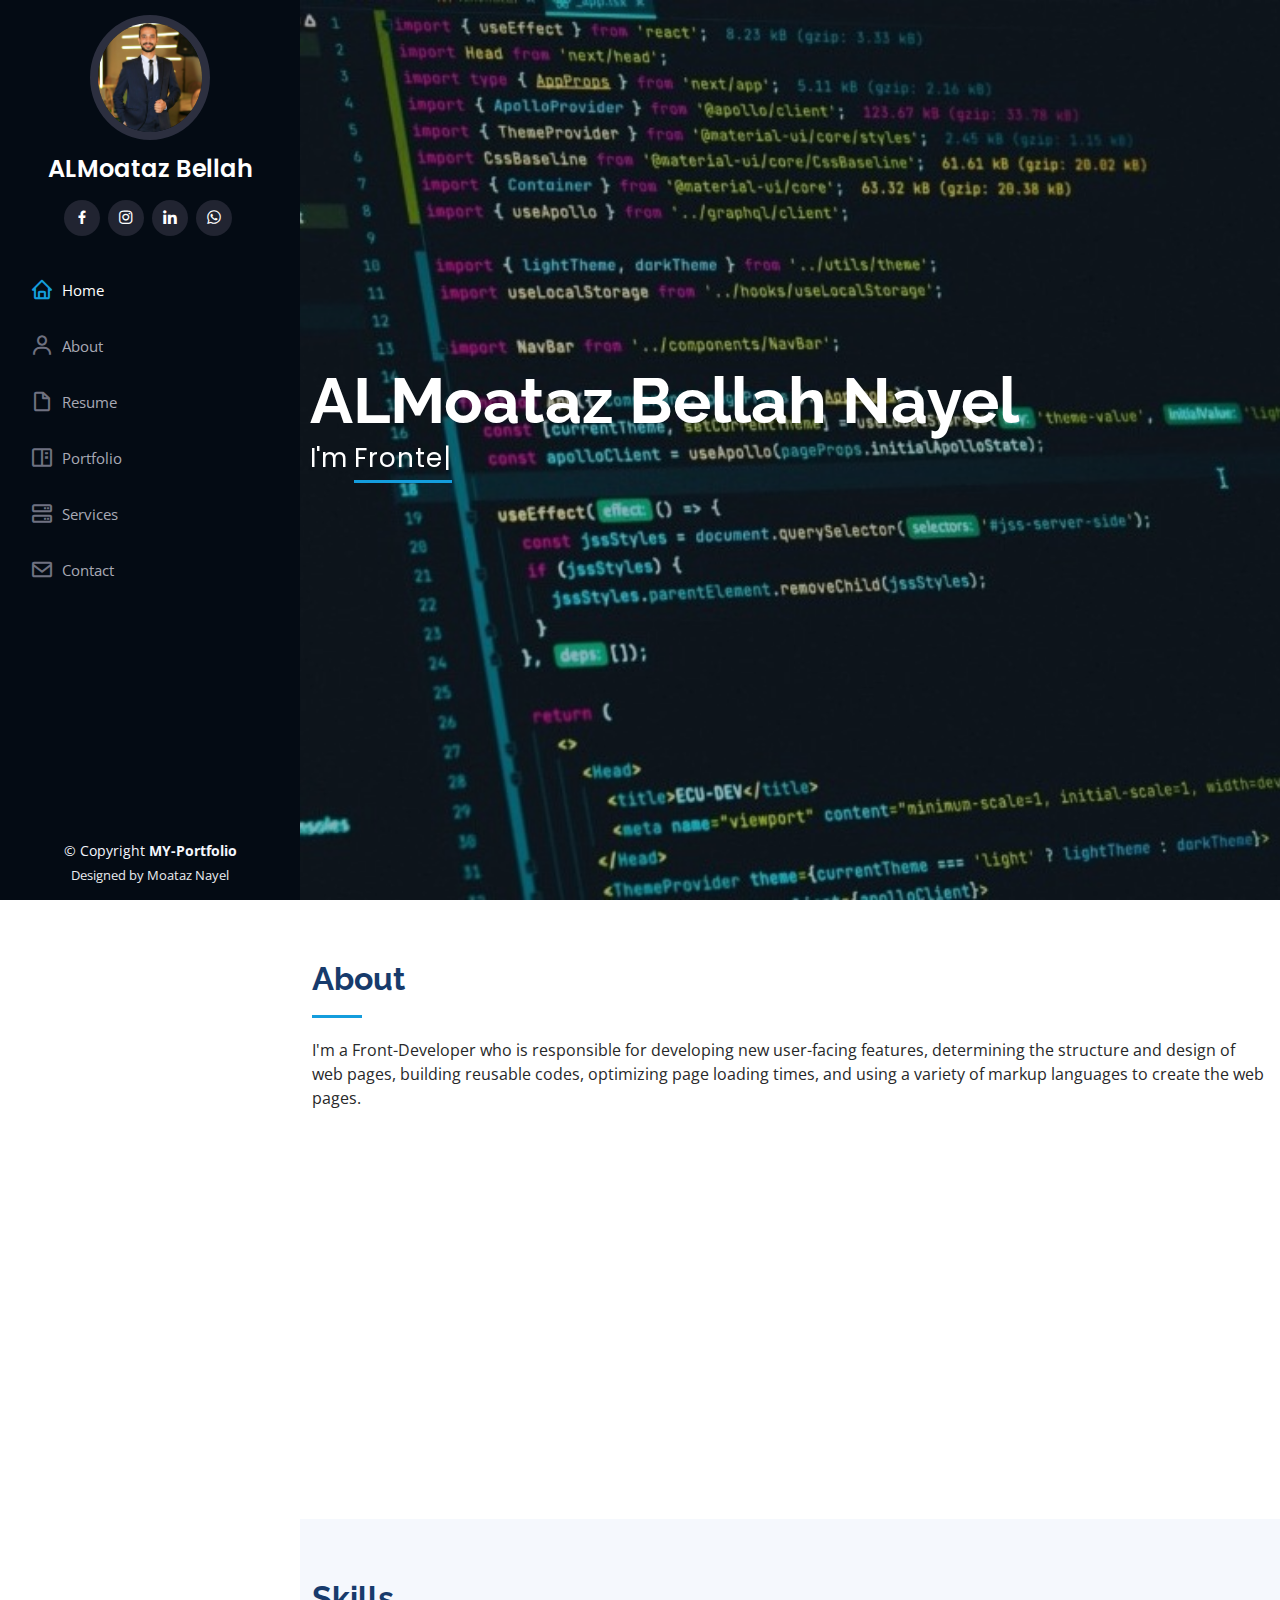
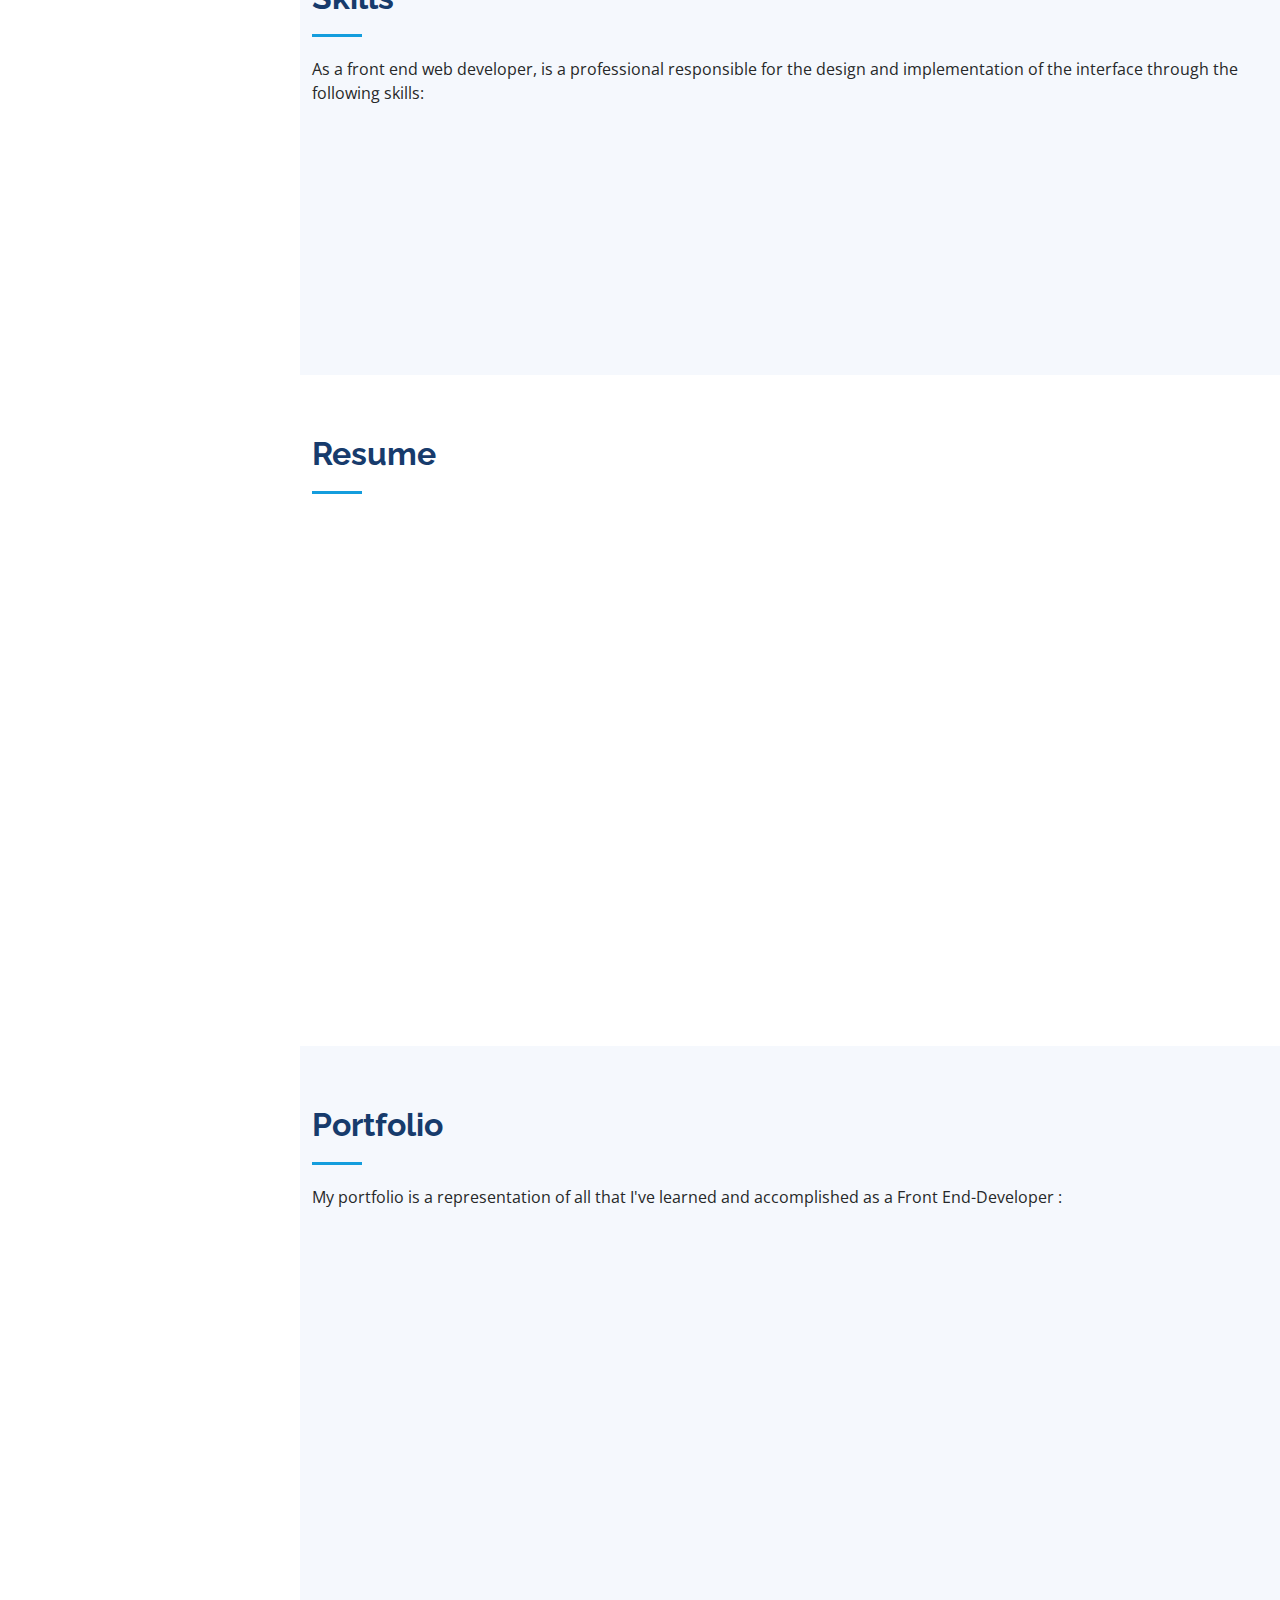
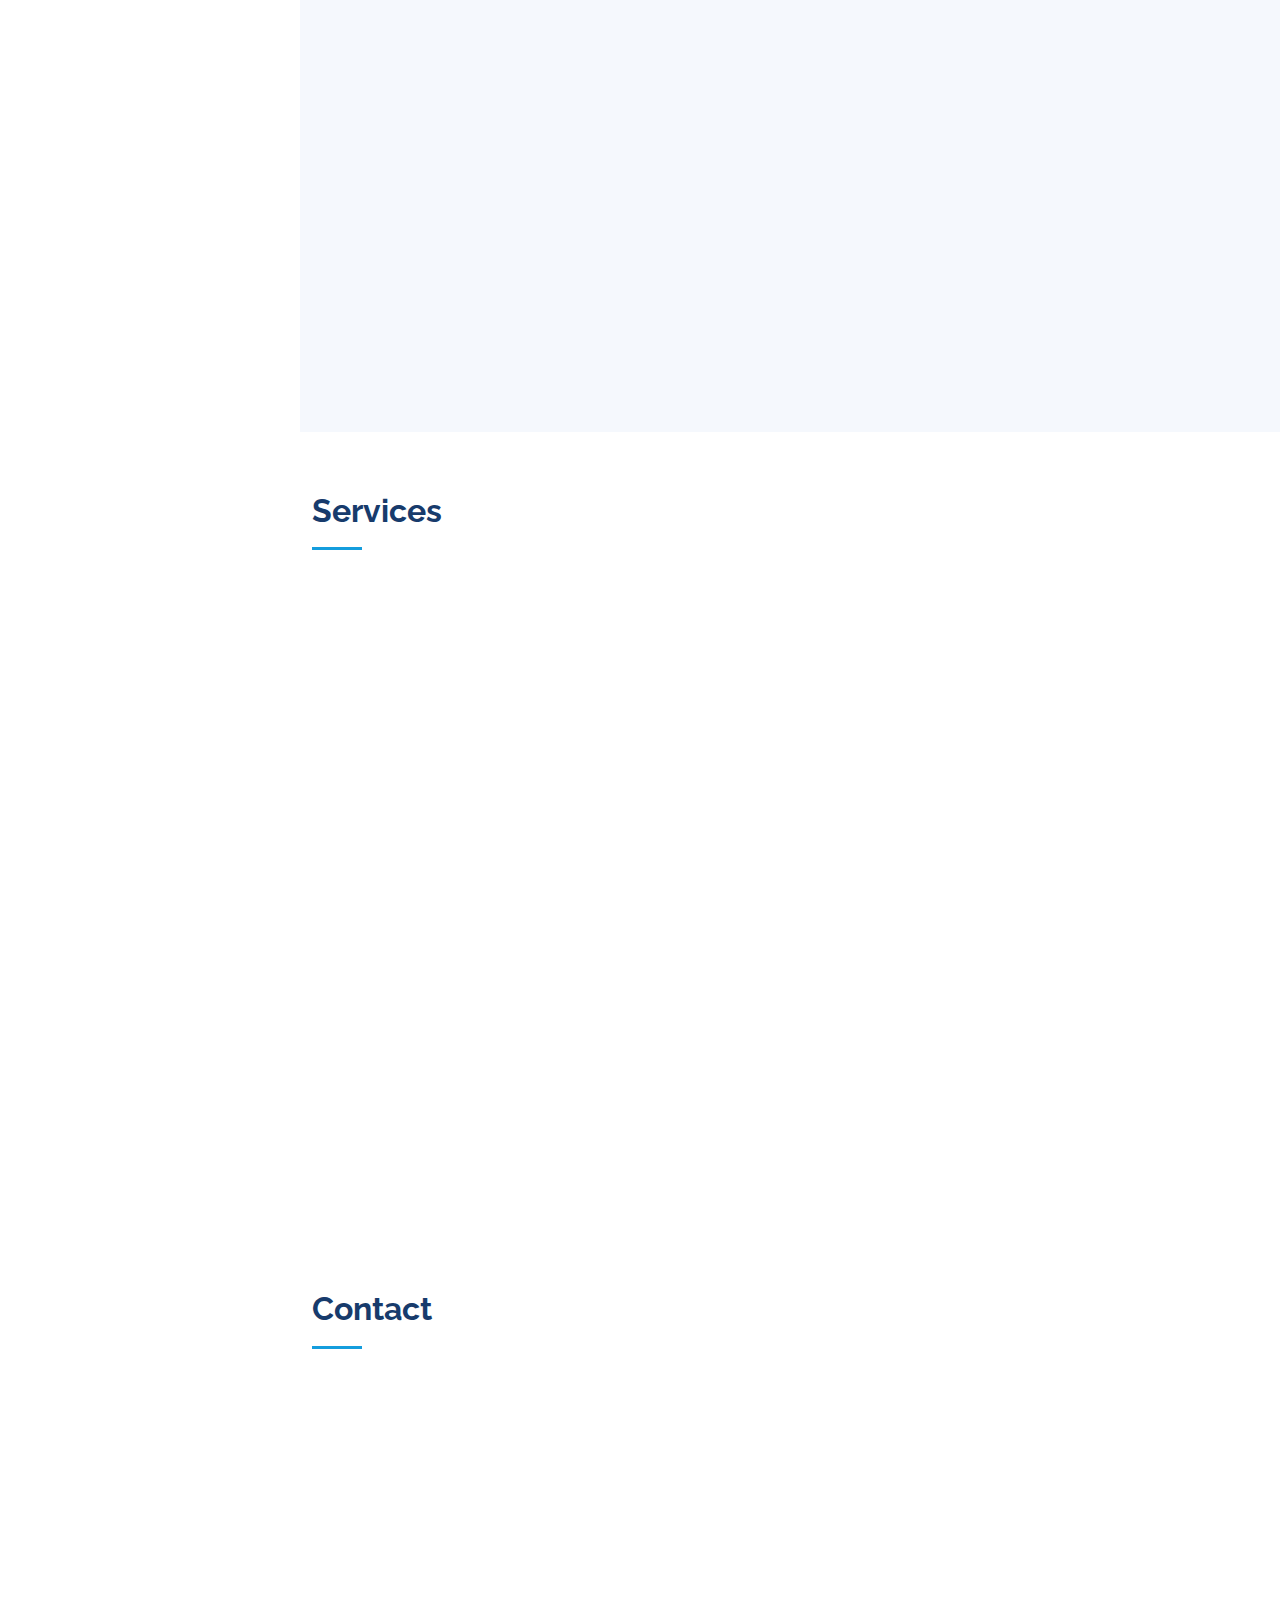
<file: index.html>
<!DOCTYPE html>
<html lang="en">

<head>
  <meta charset="utf-8">
  <meta content="width=device-width, initial-scale=1.0" name="viewport">

  <title>Moataz Nayel</title>
  <meta content="" name="description">
  <meta content="" name="keywords">

  <!-- Favicons -->
  <link href="assets/img/favicon.png" rel="icon">
  <link href="assets/img/apple-touch-icon.png" rel="apple-touch-icon">

  <!-- Google Fonts -->
  <link href="https://fonts.googleapis.com/css?family=Open+Sans:300,300i,400,400i,600,600i,700,700i|Raleway:300,300i,400,400i,500,500i,600,600i,700,700i|Poppins:300,300i,400,400i,500,500i,600,600i,700,700i" rel="stylesheet">

  <!-- Vendor CSS Files -->
  <link href="assets/vendor/aos/aos.css" rel="stylesheet">
  <link href="assets/vendor/bootstrap/css/bootstrap.min.css" rel="stylesheet">
  <link href="assets/vendor/bootstrap-icons/bootstrap-icons.css" rel="stylesheet">
  <link href="assets/vendor/boxicons/css/boxicons.min.css" rel="stylesheet">
  <link href="assets/vendor/glightbox/css/glightbox.min.css" rel="stylesheet">
  <link href="assets/vendor/swiper/swiper-bundle.min.css" rel="stylesheet">

  <!-- Template Main CSS File -->
  <link href="assets/css/style.css" rel="stylesheet">


</head>

<body>

  <!-- ======= Mobile nav toggle button ======= -->
  <i class="bi bi-list mobile-nav-toggle d-xl-none"></i>

  <!-- ======= Header ======= -->
  <header id="header">
    <div class="d-flex flex-column">
      <div class="profile">
        <img src="assets/img/WhatsApp Image 2022-07-14 at 1.53.33 AM.jpeg" alt="" class="img-fluid rounded-circle">
        <h1 class="text-l"><a href="index.html">ALMoataz Bellah </a></h1>
        <div class="social-links mt-3 text-center">
          <a href="https://www.facebook.com/profile.php?id=100008998596462&mibextid=ZbWKwL" class="facebook"><i class="bx bxl-facebook"></i></a>
          <a href="#" class="instagram"><i class="bx bxl-instagram"></i></a>
          <a href="#" class="linkedin"><i class="bx bxl-linkedin"></i></a>
          <a href="#" class="linkedin"><i class="bx bxl-whatsapp"></i></a>
        </div>
      </div>

      <nav id="navbar" class="nav-menu navbar">
        <ul>
          <li><a href="#hero" class="nav-link scrollto active"><i class="bx bx-home"></i> <span>Home</span></a></li>
          <li><a href="#about" class="nav-link scrollto"><i class="bx bx-user"></i> <span>About</span></a></li>
          <li><a href="#resume" class="nav-link scrollto"><i class="bx bx-file-blank"></i> <span>Resume</span></a></li>
          <li><a href="#portfolio" class="nav-link scrollto"><i class="bx bx-book-content"></i> <span>Portfolio</span></a></li>
          <li><a href="#services" class="nav-link scrollto"><i class="bx bx-server"></i> <span>Services</span></a></li>
          <li><a href="#contact" class="nav-link scrollto"><i class="bx bx-envelope"></i> <span>Contact</span></a></li>
        </ul>
      </nav><!-- .nav-menu -->
    </div>
  </header><!-- End Header -->

  <!-- ======= Hero Section ======= -->
  <section id="hero" class="d-flex flex-column justify-content-center align-items-center">
    <div class="hero-container" data-aos="fade-in">
      <h1 class="ps-xl-5">ALMoataz Bellah Nayel</h1>
      <p class="ps-xl-5">I'm <span class="typed" data-typed-items=" Frontend Developer,Web Developer"></span></p>
    </div>
  </section><!-- End Hero -->

  <main id="main">

    <!-- ======= About Section ======= -->
    <section id="about" class="about">
      <div class="container">

        <div class="section-title">
          <h2>About</h2>
          <p>I'm a Front-Developer who is responsible for developing new user-facing features, determining the structure and design of web pages, building reusable codes, optimizing page loading times, and using a variety of markup languages to create the web pages.</p>
        </div>

        <div class="row">
          <div class="col-lg-4" data-aos="fade-right">
            <img src="assets/img/WhatsApp Image 2022-07-14 at 1.53.33 AM.jpeg" class="img-fluid" alt="">
          </div>
          <div class="col-lg-8 pt-4 pt-lg-0 content" data-aos="fade-left">
            <h3> Web Developer.</h3>
            <div class="row">
              <div class="col-lg-6">
                <ul>
                  <li><i class="bi bi-chevron-right"></i> <strong>Birthday:</strong> <span>30 sep 1998</span></li>
                  <li><i class="bi bi-chevron-right"></i> <strong>Website:</strong> <span>www.example.com</span></li>
                  <li><i class="bi bi-chevron-right"></i> <strong>Phone:</strong> <span>010 333 406 65</span></li>
                  <li><i class="bi bi-chevron-right"></i> <strong>City:</strong> <span>Assiut, Egypt</span></li>
                </ul>
              </div>
              <div class="col-lg-6">
                <ul>
                  <li><i class="bi bi-chevron-right"></i> <strong>Age:</strong> <span>24</span></li>
                  <li><i class="bi bi-chevron-right"></i> <strong>Degree:</strong> <span>Bachelor of Computers and Information</span></li>
                  <li><i class="bi bi-chevron-right"></i> <strong>PhEmailone:</strong> <span>moataznayel458@gmail.com</span></li>
                  <li><i class="bi bi-chevron-right"></i> <strong>Freelance:</strong> <span>Available</span></li>
                </ul>
              </div>
            </div>
            <p>
              Seeking a role as a front-end developer so I can use my thorough knowledge of programming frameworks and development software.  </p>
          </div>
        </div>

      </div>
    </section><!-- End About Section -->
    <!-- ======= Skills Section ======= -->
    <section id="skills" class="skills section-bg">
      <div class="container">
        <div class="section-title">
          <h2>Skills</h2>
          <p>As a front end web developer, is a professional responsible for the design and implementation of the interface through the following skills:</p>
        </div>

        <div class="row skills-content">

          <div class="col-lg-6" data-aos="fade-up">

            <div class="progress">
              <span class="skill">HTML <i class="val">98%</i></span>
              <div class="progress-bar-wrap">
                <div class="progress-bar" role="progressbar" aria-valuenow="98" aria-valuemin="0" aria-valuemax="100"></div>
              </div>
            </div>

            <div class="progress">
              <span class="skill">CSS <i class="val">95%</i></span>
              <div class="progress-bar-wrap">
                <div class="progress-bar" role="progressbar" aria-valuenow="90" aria-valuemin="0" aria-valuemax="100"></div>
              </div>
            </div>
            <div class="progress">
              <span class="skill">Git&Github <i class="val">90%</i></span>
              <div class="progress-bar-wrap">
                <div class="progress-bar" role="progressbar" aria-valuenow="90" aria-valuemin="0" aria-valuemax="100"></div>
              </div>
            </div>
          </div>

          <div class="col-lg-6" data-aos="fade-up" data-aos-delay="100">
            <div class="progress">
              <span class="skill">JavaScript <i class="val">85%</i></span>
              <div class="progress-bar-wrap">
                <div class="progress-bar" role="progressbar" aria-valuenow="80" aria-valuemin="0" aria-valuemax="100"></div>
              </div>
            </div>

            <div class="progress">
              <span class="skill">Bootstrap <i class="val">90%</i></span>
              <div class="progress-bar-wrap">
                <div class="progress-bar" role="progressbar" aria-valuenow="90" aria-valuemin="0" aria-valuemax="100"></div>
              </div>
            </div>

            <div class="progress">
              <span class="skill">React <i class="val">90%</i></span>
              <div class="progress-bar-wrap">
                <div class="progress-bar" role="progressbar" aria-valuenow="90" aria-valuemin="0" aria-valuemax="100"></div>
              </div>
            </div>
          </div>
        </div>
      </div>
    </section><!-- End Skills Section -->

    <!-- ======= Resume Section ======= -->
    <section id="resume" class="resume">
      <div class="container">

        <div class="section-title">
          <h2>Resume</h2>
          <!-- <p>Magnam dolores commodi suscipit. Necessitatibus eius consequatur ex aliquid fuga eum quidem. Sit sint consectetur velit. Quisquam quos quisquam cupiditate. Et nemo qui impedit suscipit alias ea. Quia fugiat sit in iste officiis commodi quidem hic quas.</p> -->
        </div>

        <div class="row">
          <div class="col-lg-6" data-aos="fade-up">
            <!-- <h3 class="resume-title">Sumary</h3> -->
            <!-- <div class="resume-item pb-0">
              <h4>Alex Smith</h4>
              <p><em>Innovative and deadline-driven Graphic Designer with 3+ years of experience designing and developing user-centered digital/print marketing material from initial concept to final, polished deliverable.</em></p>
              <ul>
                <li>Portland par 127,Orlando, FL</li>
                <li>(123) 456-7891</li>
                <li>alice.barkley@example.com</li>
              </ul>
            </div> -->

            <h3 class="resume-title">Education</h3>
            <div class="resume-item">
              <!-- <h4>Master of Fine Arts &amp; Graphic Design</h4> -->
              <!-- <h5>2015 - 2016</h5> -->
              <p><em>Faculty of computers and Information Technology, University of EELU, 2020.</em></p>
              <p>Information Technology (IT) department.</p>
              <p>PROJECT: Video object detection </p>
              <p>Grade : GOOD </p>
              <p>Project Grade: Excellent</p>
            </div>
            <div class="resume-item">
              <h4>COURSES</h4>
              <h5>2021 - 2022</h5>
              <p><em>Courses with certificates in Front End Development including HTML,CSS,JavaScript and React Js.</em></p>
            </div>
          </div>
          <div class="col-lg-6" data-aos="fade-up" data-aos-delay="100">
            <h3 class="resume-title">Professional Experience</h3>
            <div class="resume-item">
              <h4>FREELANCER FRONT END-DEVELOPER</h4>
              <h5>2022 - Present</h5>
              <p><em>Assiut-Egypt </em></p>
              <ul>
                <li>Delivered responsive,cross browser compatible and accessibility compliant websites</li>
                <li>Produces stunning visual elements of web applications by translating UI/UX design wireframes into code while producing high quality,resuable markup using HTML5 , CSS3 and Bootstrap</li>
                <li>Building and designing dynamic websites using JavaScript programming language along with it's famous frameworks and libraries such as React Js</li>
              </ul>
            </div>
            <!-- <div class="resume-item">
              <h4>Graphic design specialist</h4>
              <h5>2017 - 2018</h5>
              <p><em>Stepping Stone Advertising, New York, NY</em></p>
              <ul>
                <li>Developed numerous marketing programs (logos, brochures,infographics, presentations, and advertisements).</li>
                <li>Managed up to 5 projects or tasks at a given time while under pressure</li>
                <li>Recommended and consulted with clients on the most appropriate graphic design</li>
                <li>Created 4+ design presentations and proposals a month for clients and account managers</li>
              </ul>
            </div> -->
          </div>
        </div>

      </div>
    </section><!-- End Resume Section -->

    <!-- ======= Portfolio Section ======= -->
    <section id="portfolio" class="portfolio section-bg">
      <div class="container">

        <div class="section-title">
          <h2>Portfolio</h2>
          <p>My portfolio is a representation of all that I've learned and accomplished as a Front End-Developer :</p>
        </div>

        <div class="row" data-aos="fade-up">
          <div class="col-lg-12 d-flex justify-content-center">
            <ul id="portfolio-flters">
              <li data-filter="*" class="filter-active">All</li>
              <li data-filter=".filter-app">Html&css</li>
              <li data-filter=".filter-card">JavaScript</li>
              <li data-filter=".filter-web">React</li>
            </ul>
          </div>
        </div>

        <div class="row portfolio-container" data-aos="fade-up" data-aos-delay="100">

          <div class="col-lg-4 col-md-6 portfolio-item filter-app">
            <div class="portfolio-wrap">
              <img src="assets/img/portfolio/klassy 1.png" class="img-fluid" alt="">
              <div class="portfolio-links">
                <a href="assets/img/portfolio/klassy 1.png" data-gallery="portfolioGallery" class="portfolio-lightbox" title="Klassy Cafe"><i class="bx bx-plus"></i></a>
                <a href="portfolio-details.html" title="More Details"><i class="bx bx-link"></i></a>
              </div>
            </div>
          </div>

          <div class="col-lg-4 col-md-6 portfolio-item filter-app">
            <div class="portfolio-wrap">
              <img src="assets/img/portfolio/healty 1.png" class="img-fluid" alt="">
              <div class="portfolio-links">
                <a href="assets/img/portfolio/healty 1.png" class="portfolio-lightbox" title="Healthy Living"><i class="bx bx-plus"></i></a>
                <a href="healthy-detalis.html" title="More Details"><i class="bx bx-link"></i></a>
              </div>
            </div>
          </div>

          <div class="col-lg-4 col-md-6 portfolio-item filter-app">
            <div class="portfolio-wrap">
              <img src="assets/img/portfolio/cara 1.png"  class="img-fluid" alt="">
              <div class="portfolio-links">
                <a href="assets/img/portfolio/cara 1.png" data-gallery="portfolioGallery" class="portfolio-lightbox" title="Cara"><i class="bx bx-plus"></i></a>
                <a href="cara-detalis.html" title="cara Details"><i class="bx bx-link"></i></a>
              </div>
            </div>
          </div>

          <div class="col-lg-4 col-md-6 portfolio-item filter-card">
            <div class="portfolio-wrap">
              <img src="assets/img/portfolio/xo 1.png" class="img-fluid" alt="">
              <div class="portfolio-links">
                <a href="assets/img/portfolio/xo 1.jpeg" data-gallery="portfolioGallery" class="portfolio-lightbox" title="xo Game"><i class="bx bx-plus"></i></a>
                <a href="xo-details.html" title="More Details"><i class="bx bx-link"></i></a>
              </div>
            </div>
          </div>

          <div class="col-lg-4 col-md-6 portfolio-item filter-card">
            <div class="portfolio-wrap">
              <img src="assets/img/portfolio/currency 1.png" class="img-fluid" alt="">
              <div class="portfolio-links">
                <a href="assets/img/portfolio/currency 1.jpeg" data-gallery="portfolioGallery" class="portfolio-lightbox" title="Currency"><i class="bx bx-plus"></i></a>
                <a href="currency-detalis.html" title="currency Details"><i class="bx bx-link"></i></a>
              </div>
            </div>
          </div>

          <div class="col-lg-4 col-md-6 portfolio-item filter-card">
            <div class="portfolio-wrap">
              <img src="assets/img/portfolio/corona 1.png" class="img-fluid" alt="">
              <div class="portfolio-links">
                <a href="assets/img/portfolio/corona 1.png" data-gallery="portfolioGallery" class="portfolio-lightbox" title="Corona"><i class="bx bx-plus"></i></a>
                <a href="corona-details.html" title="corona Details"><i class="bx bx-link"></i></a>
              </div>
            </div>
          </div>

          <div class="col-lg-4 col-md-6 portfolio-item filter-card">
            <div class="portfolio-wrap">
              <img src="assets/img/portfolio/calculator 1.png" class="img-fluid" alt="">
              <div class="portfolio-links">
                <a href="assets/img/portfolio/calculator 1.png" data-gallery="portfolioGallery" class="portfolio-lightbox" title="Calculator"><i class="bx bx-plus"></i></a>
                <a href="calculator-details.html" title="calculator Details"><i class="bx bx-link"></i></a>
              </div>
            </div>
          </div>

          <!-- <div class="col-lg-4 col-md-6 portfolio-item filter-card">
            <div class="portfolio-wrap">
              <img src="assets/img/portfolio/portfolio-8.jpg" class="img-fluid" alt="">
              <div class="portfolio-links">
                <a href="assets/img/portfolio/portfolio-8.jpg" data-gallery="portfolioGallery" class="portfolio-lightbox" title="Card 3"><i class="bx bx-plus"></i></a>
                <a href="portfolio-details.html" title="More Details"><i class="bx bx-link"></i></a>
              </div>
            </div>
          </div>

          <div class="col-lg-4 col-md-6 portfolio-item filter-web">
            <div class="portfolio-wrap">
              <img src="assets/img/portfolio/portfolio-9.jpg" class="img-fluid" alt="">
              <div class="portfolio-links">
                <a href="assets/img/portfolio/portfolio-9.jpg" data-gallery="portfolioGallery" class="portfolio-lightbox" title="Web 3"><i class="bx bx-plus"></i></a>
                <a href="portfolio-details.html" title="More Details"><i class="bx bx-link"></i></a>
              </div>
            </div>
          </div> -->

        </div>

      </div>
    </section><!-- End Portfolio Section -->

    <!-- ======= Services Section ======= -->
    <section id="services" class="services">
      <div class="container">

        <div class="section-title">
          <h2>Services</h2>
        </div>

        <div class="row">
          <!-- <div class="col-lg-4 col-md-6 icon-box" data-aos="fade-up">
            <div class="icon"><i class="bi bi-briefcase"></i></div>
            <h4 class="title"><a href="">Lorem Ipsum</a></h4>
            <p class="description">Voluptatum deleniti atque corrupti quos dolores et quas molestias excepturi sint occaecati cupiditate non provident</p>
          </div> -->
          <div class="col-lg-4 col-md-6 icon-box" data-aos="fade-up" data-aos-delay="100">
            <div class="icon"><i class="bi bi-card-checklist"></i></div>
            <h4 class="title"><a href="">Translating UI/UX design to a website</a></h4>
            <p class="description">Using HTML, JavaScript and CSS to bring concepts to life</p>
          </div>
          <div class="col-lg-4 col-md-6 icon-box" data-aos="fade-up" data-aos-delay="200">
            <div class="icon"><i class="bi bi-bar-chart"></i></div>
            <h4 class="title"><a href="">Using JS common libraries and frameworks</a></h4>
            <p class="description">Developing and maintaining the user interface using the libraries built on these programming languages like React Js; and design frameworks including Bootstrap</p>
          </div>
          <div class="col-lg-4 col-md-6 icon-box" data-aos="fade-up" data-aos-delay="300">
            <div class="icon"><i class="bi bi-binoculars"></i></div>
            <h4 class="title"><a href="">Creating and Maintaining Mobile and Responsive Design</a></h4>
            <p class="description">With the rise of people using mobile devices to connect to the internet, it has become essential for websites to be mobile-friendly so that createing responsive designs or mobile designs for websites.</p>
          </div>
          <div class="col-lg-4 col-md-6 icon-box" data-aos="fade-up" data-aos-delay="400">
            <div class="icon"><i class="bi bi-brightness-high"></i></div>
            <h4 class="title"><a href="">Using APIs and RESTful Services</a></h4>
            <p class="description">interacting with and makeing use of APIs and RESTful services. REST (Representational State Transfer) is a lightweight architecture that makes network communications simpler, while APIs and RESTful services follow that architecture.</p>
          </div>
          <div class="col-lg-4 col-md-6 icon-box" data-aos="fade-up" data-aos-delay="500">
            <div class="icon"><i class="bi bi-calendar4-week"></i></div>
            <h4 class="title"><a href="">Debugging</a></h4>
            <p class="description">Fixing bugs and testing for usability </p>
          </div>
        </div>

      </div>
    </section><!-- End Services Section -->
    <!-- ======= Contact Section ======= -->
    <section id="contact" class="contact">
      <div class="container">

        <div class="section-title">
          <h2>Contact</h2>
       </div>

        <div class="row" data-aos="fade-in">

          <div class="col-lg-5 d-flex align-items-stretch">
            <div class="info">
              <div class="address">
                <i class="bi bi-geo-alt"></i>
                <h4>Location:</h4>
                <p> 22 El-Qabtan Street, Second Police, Assiut</p>
              </div>

              <div class="email">
                <i class="bi bi-envelope"></i>
                <h4>Email:</h4>
                <p>moataznayel458@gmail.com</p>
              </div>

              <div class="phone">
                <i class="bi bi-phone"></i>
                <h4>Call:</h4>
                <p>010 333 40 665</p>
              </div>

              
              <iframe src="https://www.google.com/maps/embed?pb=!1m14!1m12!1m3!1d28392.032374715738!2d31.185305599999996!3d27.1876096!2m3!1f0!2f0!3f0!3m2!1i1024!2i768!4f13.1!5e0!3m2!1sar!2seg!4v1671566552094!5m2!1sar!2seg" frameborder="0" style="border:0; width: 100%; height: 290px;" allowfullscreen></iframe>
            
            </div>

          </div>

          <div class="col-lg-7 mt-5 mt-lg-0 d-flex align-items-stretch">
            <form action="forms/contact.php" method="post" role="form" class="php-email-form">
              <div class="row">
                <div class="form-group col-md-6">
                  <label for="name">Your Name</label>
                  <input type="text" name="name" class="form-control" id="name" required>
                </div>
                <div class="form-group col-md-6">
                  <label for="name">Your Email</label>
                  <input type="email" class="form-control" name="email" id="email" required>
                </div>
              </div>
              <div class="form-group">
                <label for="name">Subject</label>
                <input type="text" class="form-control" name="subject" id="subject" required>
              </div>
              <div class="form-group">
                <label for="name">Message</label>
                <textarea class="form-control" name="message" rows="10" required></textarea>
              </div>
              <div class="my-3">
                <div class="loading">Loading</div>
                <div class="error-message"></div>
                <div class="sent-message">Your message has been sent. Thank you!</div>
              </div>
              <div class="text-center"><button type="submit">Send Message</button></div>
            </form>
          </div>

        </div>

      </div>
    </section><!-- End Contact Section -->

  </main><!-- End #main -->

  <!-- ======= Footer ======= -->
  <footer id="footer">
    <div class="container">
      <div class="copyright">
        &copy; Copyright <strong><span>MY-Portfolio</span></strong>
      </div>
      <div class="credits">

        Designed by Moataz Nayel
      </div>
    </div>
  </footer><!-- End  Footer -->

  <a href="#" class="back-to-top d-flex align-items-center justify-content-center"><i class="bi bi-arrow-up-short"></i></a>

  <!-- Vendor JS Files -->
  <script src="assets/vendor/purecounter/purecounter_vanilla.js"></script>
  <script src="assets/vendor/aos/aos.js"></script>
  <script src="assets/vendor/bootstrap/js/bootstrap.bundle.min.js"></script>
  <script src="assets/vendor/glightbox/js/glightbox.min.js"></script>
  <script src="assets/vendor/isotope-layout/isotope.pkgd.min.js"></script>
  <script src="assets/vendor/swiper/swiper-bundle.min.js"></script>
  <script src="assets/vendor/typed.js/typed.min.js"></script>
  <script src="assets/vendor/waypoints/noframework.waypoints.js"></script>
  <script src="assets/vendor/php-email-form/validate.js"></script>

  <!-- Template Main JS File -->
  <script src="assets/js/main.js"></script>

</body>

</html>
</file>
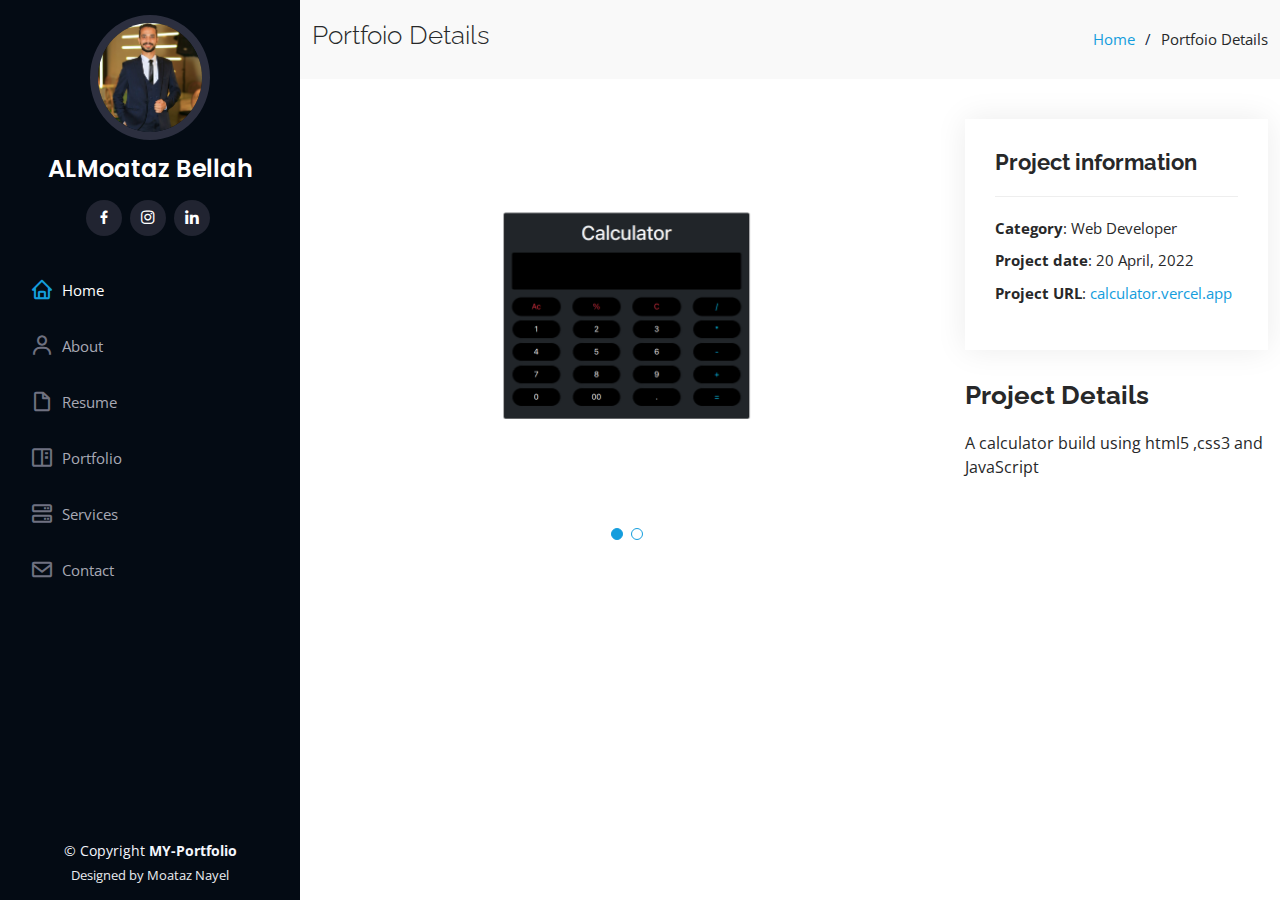
<file: calculator-details.html>
<!DOCTYPE html>
<html lang="en">

<head>
  <meta charset="utf-8">
  <meta content="width=device-width, initial-scale=1.0" name="viewport">

  <title>Portfolio Details - iPortfolio Bootstrap Template</title>
  <meta content="" name="description">
  <meta content="" name="keywords">

  <!-- Favicons -->
  <link href="assets/img/favicon.png" rel="icon">
  <link href="assets/img/apple-touch-icon.png" rel="apple-touch-icon">

  <!-- Google Fonts -->
  <link href="https://fonts.googleapis.com/css?family=Open+Sans:300,300i,400,400i,600,600i,700,700i|Raleway:300,300i,400,400i,500,500i,600,600i,700,700i|Poppins:300,300i,400,400i,500,500i,600,600i,700,700i" rel="stylesheet">

  <!-- Vendor CSS Files -->
  <link href="assets/vendor/aos/aos.css" rel="stylesheet">
  <link href="assets/vendor/bootstrap/css/bootstrap.min.css" rel="stylesheet">
  <link href="assets/vendor/bootstrap-icons/bootstrap-icons.css" rel="stylesheet">
  <link href="assets/vendor/boxicons/css/boxicons.min.css" rel="stylesheet">
  <link href="assets/vendor/glightbox/css/glightbox.min.css" rel="stylesheet">
  <link href="assets/vendor/swiper/swiper-bundle.min.css" rel="stylesheet">

  <!-- Template Main CSS File -->
  <link href="assets/css/style.css" rel="stylesheet">

  <!-- =======================================================
  * Template Name: iPortfolio - v3.9.1
  * Template URL: https://bootstrapmade.com/iportfolio-bootstrap-portfolio-websites-template/
  * Author: BootstrapMade.com
  * License: https://bootstrapmade.com/license/
  ======================================================== -->
</head>

<body>

  <!-- ======= Mobile nav toggle button ======= -->
  <i class="bi bi-list mobile-nav-toggle d-xl-none"></i>

  <!-- ======= Header ======= -->
  <header id="header">
    <div class="d-flex flex-column">

      <div class="profile">
        <img src="assets/img/WhatsApp Image 2022-07-14 at 1.53.33 AM.jpeg" alt="" class="img-fluid rounded-circle">
        <h1 class="text-light"><a href="index.html">ALMoataz Bellah</a></h1>
        <div class="social-links mt-3 text-center">
          <!-- <a href="#" class="twitter"><i class="bx bxl-twitter"></i></a> -->
          <a href="#" class="facebook"><i class="bx bxl-facebook"></i></a>
          <a href="#" class="instagram"><i class="bx bxl-instagram"></i></a>
          <!-- <a href="#" class="google-plus"><i class="bx bxl-skype"></i></a> -->
          <a href="#" class="linkedin"><i class="bx bxl-linkedin"></i></a>
        </div>
      </div>

      <nav id="navbar" class="nav-menu navbar">
        <ul>
          <li><a href="#hero" class="nav-link scrollto active"><i class="bx bx-home"></i> <span>Home</span></a></li>
          <li><a href="#about" class="nav-link scrollto"><i class="bx bx-user"></i> <span>About</span></a></li>
          <li><a href="#resume" class="nav-link scrollto"><i class="bx bx-file-blank"></i> <span>Resume</span></a></li>
          <li><a href="#portfolio" class="nav-link scrollto"><i class="bx bx-book-content"></i> <span>Portfolio</span></a></li>
          <li><a href="#services" class="nav-link scrollto"><i class="bx bx-server"></i> <span>Services</span></a></li>
          <li><a href="#contact" class="nav-link scrollto"><i class="bx bx-envelope"></i> <span>Contact</span></a></li>
        </ul>
      </nav><!-- .nav-menu -->
    </div>
  </header><!-- End Header -->

  <main id="main">

    <!-- ======= Breadcrumbs ======= -->
    <section id="breadcrumbs" class="breadcrumbs">
      <div class="container">

        <div class="d-flex justify-content-between align-items-center">
          <h2>Portfoio Details</h2>
          <ol>
            <li><a href="index.html">Home</a></li>
            <li>Portfoio Details</li>
          </ol>
        </div>

      </div>
    </section><!-- End Breadcrumbs -->

    <!-- ======= Portfolio Details Section ======= -->
    <section id="portfolio-details" class="portfolio-details">
      <div class="container">

        <div class="row gy-4">

          <div class="col-lg-8">
            <div class="portfolio-details-slider swiper">
              <div class="swiper-wrapper align-items-center">

                <div class="swiper-slide">
                  <img src="assets/img/portfolio/calculator 1.png" alt="">
                </div>

                <div class="swiper-slide">
                  <img src="assets/img/portfolio/calculator 2.jpeg" alt="">
                </div>
               
              </div>
              <div class="swiper-pagination"></div>
            </div>
          </div>

          <div class="col-lg-4">
            <div class="portfolio-info">
              <h3>Project information</h3>
              <ul>
                <li><strong>Category</strong>: Web Developer</li>
                <li><strong>Project date</strong>: 20 April, 2022</li>
                <li><strong>Project URL</strong>: <a href="https://calculator-virid-one.vercel.app">calculator.vercel.app</a></li>
              </ul>
            </div>
            <div class="portfolio-description">
              <h2>Project Details</h2>
              <p>
                A calculator build using html5 ,css3 and JavaScript
              </p>
            </div>
          </div>

        </div>

      </div>
    </section><!-- End Portfolio Details Section -->

  </main><!-- End #main -->

  <!-- ======= Footer ======= -->
  <footer id="footer">
    <div class="container">
      <div class="copyright">
        &copy; Copyright <strong><span>MY-Portfolio</span></strong>
      </div>
      <div class="credits">

        Designed by Moataz Nayel
      </div>
    </div>
  </footer><!-- End  Footer -->


  <a href="#" class="back-to-top d-flex align-items-center justify-content-center"><i class="bi bi-arrow-up-short"></i></a>

  <!-- Vendor JS Files -->
  <script src="assets/vendor/purecounter/purecounter_vanilla.js"></script>
  <script src="assets/vendor/aos/aos.js"></script>
  <script src="assets/vendor/bootstrap/js/bootstrap.bundle.min.js"></script>
  <script src="assets/vendor/glightbox/js/glightbox.min.js"></script>
  <script src="assets/vendor/isotope-layout/isotope.pkgd.min.js"></script>
  <script src="assets/vendor/swiper/swiper-bundle.min.js"></script>
  <script src="assets/vendor/typed.js/typed.min.js"></script>
  <script src="assets/vendor/waypoints/noframework.waypoints.js"></script>
  <script src="assets/vendor/php-email-form/validate.js"></script>

  <!-- Template Main JS File -->
  <script src="assets/js/main.js"></script>

</body>

</html>
</file>
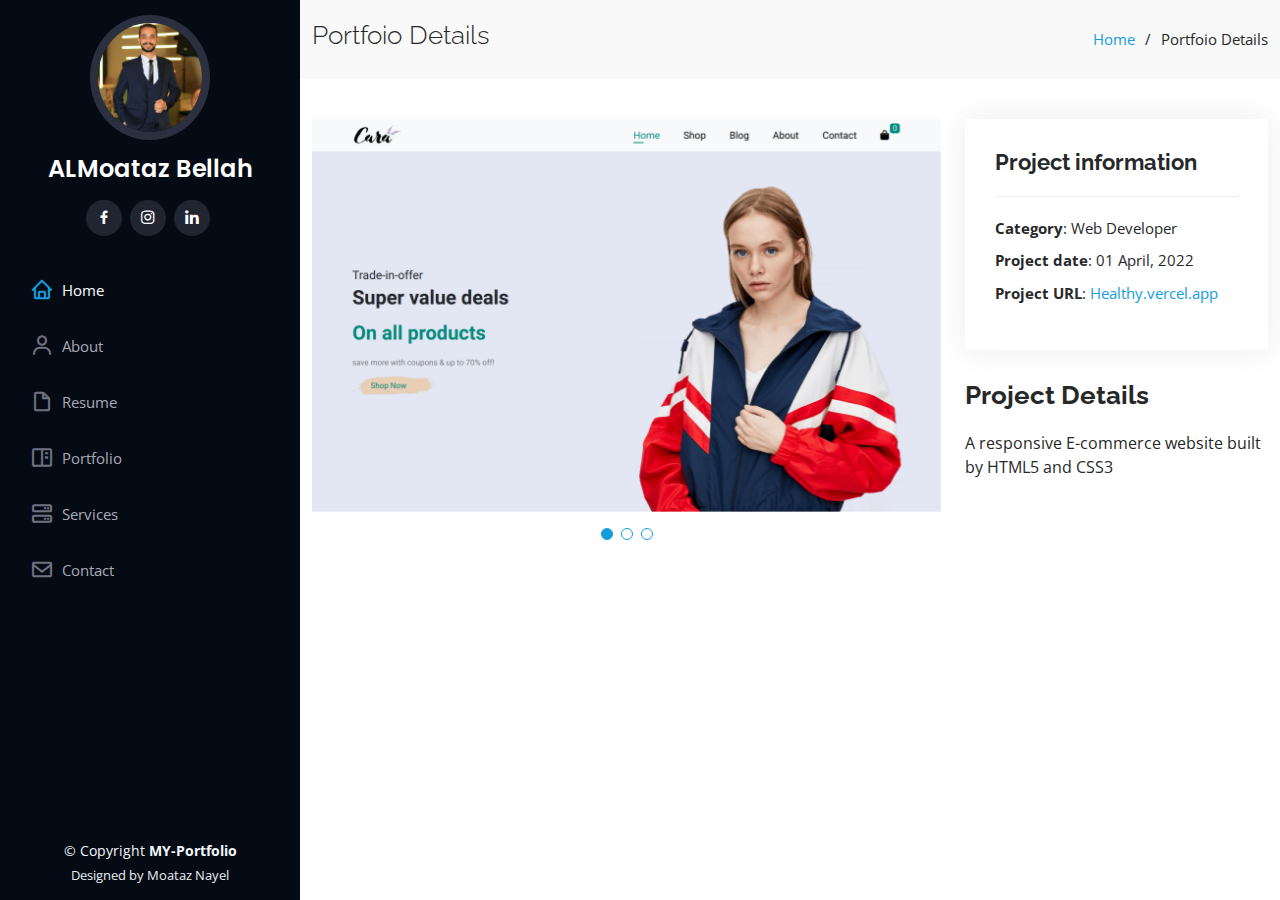
<file: cara-detalis.html>
<!DOCTYPE html>
<html lang="en">

<head>
  <meta charset="utf-8">
  <meta content="width=device-width, initial-scale=1.0" name="viewport">

  <title>Portfolio Details - iPortfolio Bootstrap Template</title>
  <meta content="" name="description">
  <meta content="" name="keywords">

  <!-- Favicons -->
  <link href="assets/img/favicon.png" rel="icon">
  <link href="assets/img/apple-touch-icon.png" rel="apple-touch-icon">

  <!-- Google Fonts -->
  <link href="https://fonts.googleapis.com/css?family=Open+Sans:300,300i,400,400i,600,600i,700,700i|Raleway:300,300i,400,400i,500,500i,600,600i,700,700i|Poppins:300,300i,400,400i,500,500i,600,600i,700,700i" rel="stylesheet">

  <!-- Vendor CSS Files -->
  <link href="assets/vendor/aos/aos.css" rel="stylesheet">
  <link href="assets/vendor/bootstrap/css/bootstrap.min.css" rel="stylesheet">
  <link href="assets/vendor/bootstrap-icons/bootstrap-icons.css" rel="stylesheet">
  <link href="assets/vendor/boxicons/css/boxicons.min.css" rel="stylesheet">
  <link href="assets/vendor/glightbox/css/glightbox.min.css" rel="stylesheet">
  <link href="assets/vendor/swiper/swiper-bundle.min.css" rel="stylesheet">

  <!-- Template Main CSS File -->
  <link href="assets/css/style.css" rel="stylesheet">

  <!-- =======================================================
  * Template Name: iPortfolio - v3.9.1
  * Template URL: https://bootstrapmade.com/iportfolio-bootstrap-portfolio-websites-template/
  * Author: BootstrapMade.com
  * License: https://bootstrapmade.com/license/
  ======================================================== -->
</head>

<body>

  <!-- ======= Mobile nav toggle button ======= -->
  <i class="bi bi-list mobile-nav-toggle d-xl-none"></i>

  <!-- ======= Header ======= -->
  <header id="header">
    <div class="d-flex flex-column">

      <div class="profile">
        <img src="assets/img/WhatsApp Image 2022-07-14 at 1.53.33 AM.jpeg" alt="" class="img-fluid rounded-circle">
        <h1 class="text-light"><a href="index.html">ALMoataz Bellah</a></h1>
        <div class="social-links mt-3 text-center">
          <!-- <a href="#" class="twitter"><i class="bx bxl-twitter"></i></a> -->
          <a href="#" class="facebook"><i class="bx bxl-facebook"></i></a>
          <a href="#" class="instagram"><i class="bx bxl-instagram"></i></a>
          <!-- <a href="#" class="google-plus"><i class="bx bxl-skype"></i></a> -->
          <a href="#" class="linkedin"><i class="bx bxl-linkedin"></i></a>
        </div>
      </div>

      <nav id="navbar" class="nav-menu navbar">
        <ul>
          <li><a href="#hero" class="nav-link scrollto active"><i class="bx bx-home"></i> <span>Home</span></a></li>
          <li><a href="#about" class="nav-link scrollto"><i class="bx bx-user"></i> <span>About</span></a></li>
          <li><a href="#resume" class="nav-link scrollto"><i class="bx bx-file-blank"></i> <span>Resume</span></a></li>
          <li><a href="#portfolio" class="nav-link scrollto"><i class="bx bx-book-content"></i> <span>Portfolio</span></a></li>
          <li><a href="#services" class="nav-link scrollto"><i class="bx bx-server"></i> <span>Services</span></a></li>
          <li><a href="#contact" class="nav-link scrollto"><i class="bx bx-envelope"></i> <span>Contact</span></a></li>
        </ul>
      </nav><!-- .nav-menu -->
    </div>
  </header><!-- End Header -->

  <main id="main">

    <!-- ======= Breadcrumbs ======= -->
    <section id="breadcrumbs" class="breadcrumbs">
      <div class="container">

        <div class="d-flex justify-content-between align-items-center">
          <h2>Portfoio Details</h2>
          <ol>
            <li><a href="index.html">Home</a></li>
            <li>Portfoio Details</li>
          </ol>
        </div>

      </div>
    </section><!-- End Breadcrumbs -->

    <!-- ======= Portfolio Details Section ======= -->
    <section id="portfolio-details" class="portfolio-details">
      <div class="container">

        <div class="row gy-4">

          <div class="col-lg-8">
            <div class="portfolio-details-slider swiper">
              <div class="swiper-wrapper align-items-center">

                <div class="swiper-slide">
                  <img src="assets/img/portfolio/cara 1.png" alt="">
                </div>

                <div class="swiper-slide">
                  <img src="assets/img/portfolio/cara 2.jpeg" alt="">
                </div>

                <div class="swiper-slide">
                  <img src="assets/img/portfolio/cara 3.jpeg" alt="">
                </div>
              </div>
              <div class="swiper-pagination"></div>
            </div>
          </div>

          <div class="col-lg-4">
            <div class="portfolio-info">
              <h3>Project information</h3>
              <ul>
                <li><strong>Category</strong>: Web Developer</li>
                <li><strong>Project date</strong>: 01 April, 2022</li>
                <li><strong>Project URL</strong>: <a href="https://task1-seven-sigma.vercel.app">Healthy.vercel.app</a></li>
              </ul>
            </div>
            <div class="portfolio-description">
              <h2>Project Details</h2>
              <p>
                A responsive E-commerce website built by HTML5 and CSS3
              </p>
            </div>
          </div>

        </div>

      </div>
    </section><!-- End Portfolio Details Section -->

  </main><!-- End #main -->

  <!-- ======= Footer ======= -->
  <footer id="footer">
    <div class="container">
      <div class="copyright">
        &copy; Copyright <strong><span>MY-Portfolio</span></strong>
      </div>
      <div class="credits">

        Designed by Moataz Nayel
      </div>
    </div>
  </footer><!-- End  Footer -->


  <a href="#" class="back-to-top d-flex align-items-center justify-content-center"><i class="bi bi-arrow-up-short"></i></a>

  <!-- Vendor JS Files -->
  <script src="assets/vendor/purecounter/purecounter_vanilla.js"></script>
  <script src="assets/vendor/aos/aos.js"></script>
  <script src="assets/vendor/bootstrap/js/bootstrap.bundle.min.js"></script>
  <script src="assets/vendor/glightbox/js/glightbox.min.js"></script>
  <script src="assets/vendor/isotope-layout/isotope.pkgd.min.js"></script>
  <script src="assets/vendor/swiper/swiper-bundle.min.js"></script>
  <script src="assets/vendor/typed.js/typed.min.js"></script>
  <script src="assets/vendor/waypoints/noframework.waypoints.js"></script>
  <script src="assets/vendor/php-email-form/validate.js"></script>

  <!-- Template Main JS File -->
  <script src="assets/js/main.js"></script>

</body>

</html>
</file>
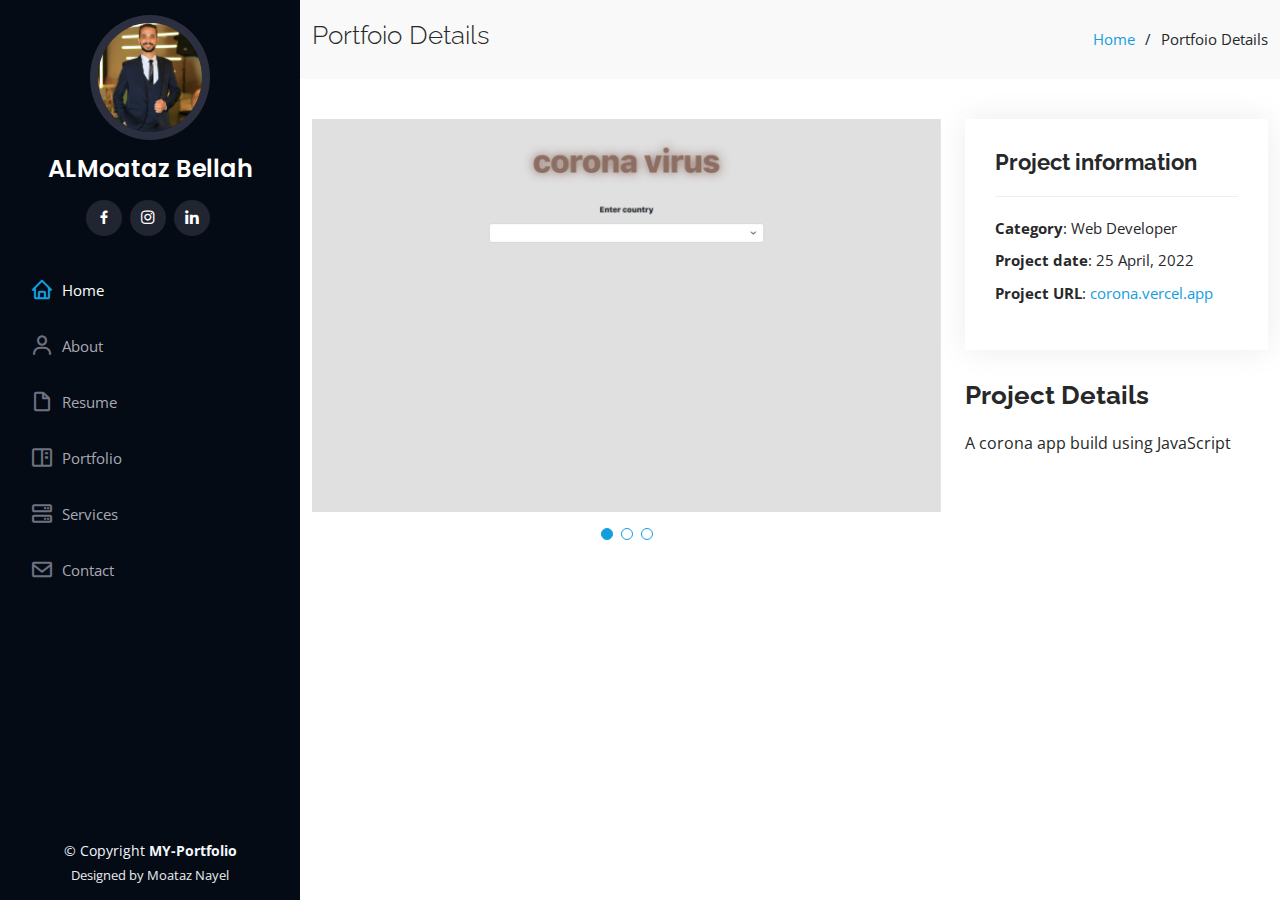
<file: corona-details.html>
<!DOCTYPE html>
<html lang="en">

<head>
  <meta charset="utf-8">
  <meta content="width=device-width, initial-scale=1.0" name="viewport">

  <title>Portfolio Details - iPortfolio Bootstrap Template</title>
  <meta content="" name="description">
  <meta content="" name="keywords">

  <!-- Favicons -->
  <link href="assets/img/favicon.png" rel="icon">
  <link href="assets/img/apple-touch-icon.png" rel="apple-touch-icon">

  <!-- Google Fonts -->
  <link href="https://fonts.googleapis.com/css?family=Open+Sans:300,300i,400,400i,600,600i,700,700i|Raleway:300,300i,400,400i,500,500i,600,600i,700,700i|Poppins:300,300i,400,400i,500,500i,600,600i,700,700i" rel="stylesheet">

  <!-- Vendor CSS Files -->
  <link href="assets/vendor/aos/aos.css" rel="stylesheet">
  <link href="assets/vendor/bootstrap/css/bootstrap.min.css" rel="stylesheet">
  <link href="assets/vendor/bootstrap-icons/bootstrap-icons.css" rel="stylesheet">
  <link href="assets/vendor/boxicons/css/boxicons.min.css" rel="stylesheet">
  <link href="assets/vendor/glightbox/css/glightbox.min.css" rel="stylesheet">
  <link href="assets/vendor/swiper/swiper-bundle.min.css" rel="stylesheet">

  <!-- Template Main CSS File -->
  <link href="assets/css/style.css" rel="stylesheet">

  <!-- =======================================================
  * Template Name: iPortfolio - v3.9.1
  * Template URL: https://bootstrapmade.com/iportfolio-bootstrap-portfolio-websites-template/
  * Author: BootstrapMade.com
  * License: https://bootstrapmade.com/license/
  ======================================================== -->
</head>

<body>

  <!-- ======= Mobile nav toggle button ======= -->
  <i class="bi bi-list mobile-nav-toggle d-xl-none"></i>

  <!-- ======= Header ======= -->
  <header id="header">
    <div class="d-flex flex-column">

      <div class="profile">
        <img src="assets/img/WhatsApp Image 2022-07-14 at 1.53.33 AM.jpeg" alt="" class="img-fluid rounded-circle">
        <h1 class="text-light"><a href="index.html">ALMoataz Bellah</a></h1>
        <div class="social-links mt-3 text-center">
          <!-- <a href="#" class="twitter"><i class="bx bxl-twitter"></i></a> -->
          <a href="#" class="facebook"><i class="bx bxl-facebook"></i></a>
          <a href="#" class="instagram"><i class="bx bxl-instagram"></i></a>
          <!-- <a href="#" class="google-plus"><i class="bx bxl-skype"></i></a> -->
          <a href="#" class="linkedin"><i class="bx bxl-linkedin"></i></a>
        </div>
      </div>

      <nav id="navbar" class="nav-menu navbar">
        <ul>
          <li><a href="#hero" class="nav-link scrollto active"><i class="bx bx-home"></i> <span>Home</span></a></li>
          <li><a href="#about" class="nav-link scrollto"><i class="bx bx-user"></i> <span>About</span></a></li>
          <li><a href="#resume" class="nav-link scrollto"><i class="bx bx-file-blank"></i> <span>Resume</span></a></li>
          <li><a href="#portfolio" class="nav-link scrollto"><i class="bx bx-book-content"></i> <span>Portfolio</span></a></li>
          <li><a href="#services" class="nav-link scrollto"><i class="bx bx-server"></i> <span>Services</span></a></li>
          <li><a href="#contact" class="nav-link scrollto"><i class="bx bx-envelope"></i> <span>Contact</span></a></li>
        </ul>
      </nav><!-- .nav-menu -->
    </div>
  </header><!-- End Header -->

  <main id="main">

    <!-- ======= Breadcrumbs ======= -->
    <section id="breadcrumbs" class="breadcrumbs">
      <div class="container">

        <div class="d-flex justify-content-between align-items-center">
          <h2>Portfoio Details</h2>
          <ol>
            <li><a href="index.html">Home</a></li>
            <li>Portfoio Details</li>
          </ol>
        </div>

      </div>
    </section><!-- End Breadcrumbs -->

    <!-- ======= Portfolio Details Section ======= -->
    <section id="portfolio-details" class="portfolio-details">
      <div class="container">

        <div class="row gy-4">

          <div class="col-lg-8">
            <div class="portfolio-details-slider swiper">
              <div class="swiper-wrapper align-items-center">
                <div class="swiper-slide">
                  <img src="assets/img/portfolio/corona 1.png" alt="">
                </div>
                <div class="swiper-slide">
                  <img src="assets/img/portfolio/corona 2.jpeg" alt="">
                </div>
                <div class="swiper-slide">
                  <img src="assets/img/portfolio/corona 3.jpeg" alt="">
                </div>
              </div>
              <div class="swiper-pagination"></div>
            </div>
          </div>

          <div class="col-lg-4">
            <div class="portfolio-info">
              <h3>Project information</h3>
              <ul>
                <li><strong>Category</strong>: Web Developer</li>
                <li><strong>Project date</strong>: 25 April, 2022</li>
                <li><strong>Project URL</strong>: <a href="https://corona-six.vercel.app">corona.vercel.app</a></li>
              </ul>
            </div>
            <div class="portfolio-description">
              <h2>Project Details</h2>
              <p>
                A corona app build using JavaScript
              </p>
            </div>
          </div>

        </div>

      </div>
    </section><!-- End Portfolio Details Section -->

  </main><!-- End #main -->

  <!-- ======= Footer ======= -->
  <footer id="footer">
    <div class="container">
      <div class="copyright">
        &copy; Copyright <strong><span>MY-Portfolio</span></strong>
      </div>
      <div class="credits">

        Designed by Moataz Nayel
      </div>
    </div>
  </footer><!-- End  Footer -->


  <a href="#" class="back-to-top d-flex align-items-center justify-content-center"><i class="bi bi-arrow-up-short"></i></a>

  <!-- Vendor JS Files -->
  <script src="assets/vendor/purecounter/purecounter_vanilla.js"></script>
  <script src="assets/vendor/aos/aos.js"></script>
  <script src="assets/vendor/bootstrap/js/bootstrap.bundle.min.js"></script>
  <script src="assets/vendor/glightbox/js/glightbox.min.js"></script>
  <script src="assets/vendor/isotope-layout/isotope.pkgd.min.js"></script>
  <script src="assets/vendor/swiper/swiper-bundle.min.js"></script>
  <script src="assets/vendor/typed.js/typed.min.js"></script>
  <script src="assets/vendor/waypoints/noframework.waypoints.js"></script>
  <script src="assets/vendor/php-email-form/validate.js"></script>

  <!-- Template Main JS File -->
  <script src="assets/js/main.js"></script>

</body>

</html>
</file>
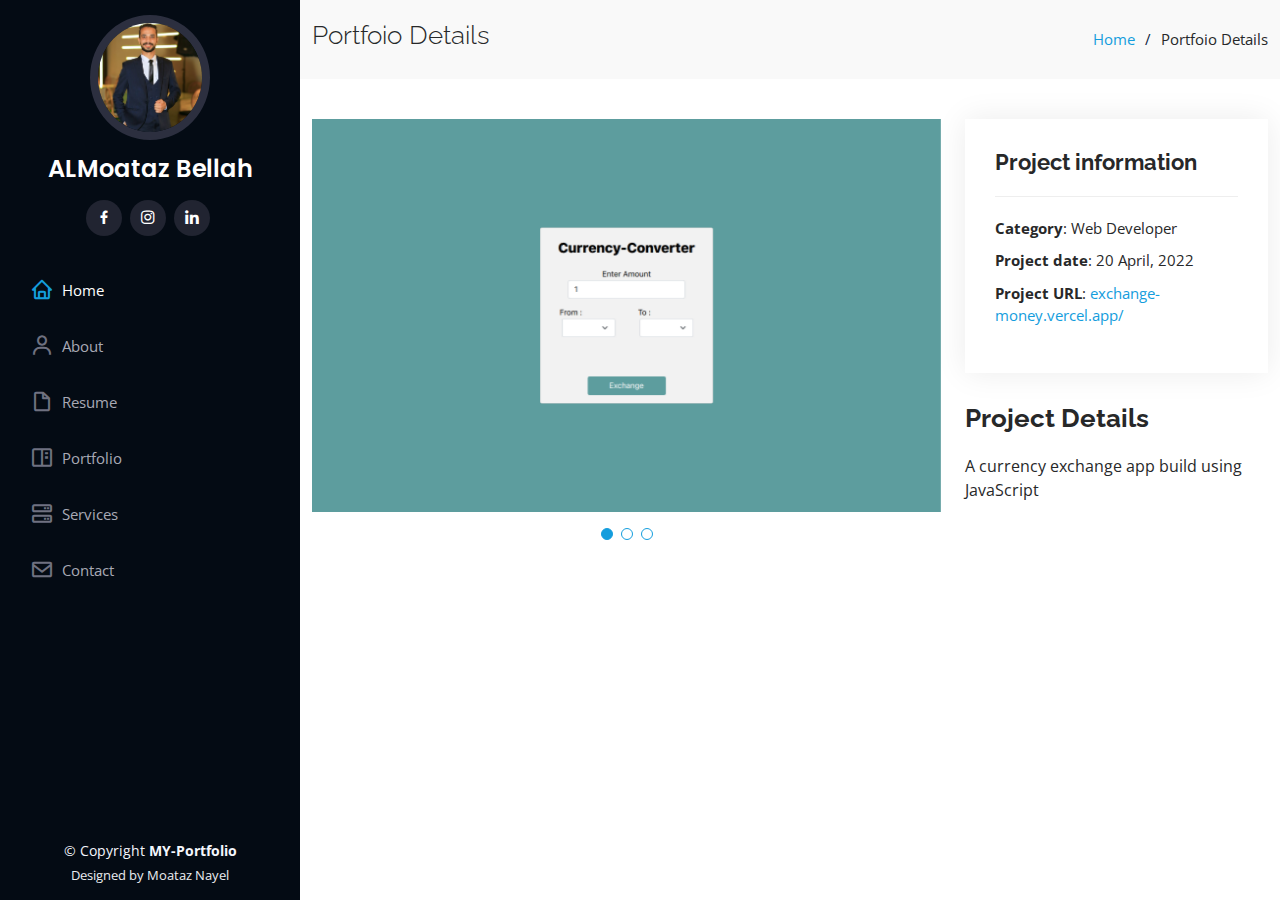
<file: currency-detalis.html>
<!DOCTYPE html>
<html lang="en">

<head>
  <meta charset="utf-8">
  <meta content="width=device-width, initial-scale=1.0" name="viewport">

  <title>Portfolio Details - iPortfolio Bootstrap Template</title>
  <meta content="" name="description">
  <meta content="" name="keywords">

  <!-- Favicons -->
  <link href="assets/img/favicon.png" rel="icon">
  <link href="assets/img/apple-touch-icon.png" rel="apple-touch-icon">

  <!-- Google Fonts -->
  <link href="https://fonts.googleapis.com/css?family=Open+Sans:300,300i,400,400i,600,600i,700,700i|Raleway:300,300i,400,400i,500,500i,600,600i,700,700i|Poppins:300,300i,400,400i,500,500i,600,600i,700,700i" rel="stylesheet">

  <!-- Vendor CSS Files -->
  <link href="assets/vendor/aos/aos.css" rel="stylesheet">
  <link href="assets/vendor/bootstrap/css/bootstrap.min.css" rel="stylesheet">
  <link href="assets/vendor/bootstrap-icons/bootstrap-icons.css" rel="stylesheet">
  <link href="assets/vendor/boxicons/css/boxicons.min.css" rel="stylesheet">
  <link href="assets/vendor/glightbox/css/glightbox.min.css" rel="stylesheet">
  <link href="assets/vendor/swiper/swiper-bundle.min.css" rel="stylesheet">

  <!-- Template Main CSS File -->
  <link href="assets/css/style.css" rel="stylesheet">

  <!-- =======================================================
  * Template Name: iPortfolio - v3.9.1
  * Template URL: https://bootstrapmade.com/iportfolio-bootstrap-portfolio-websites-template/
  * Author: BootstrapMade.com
  * License: https://bootstrapmade.com/license/
  ======================================================== -->
</head>

<body>

  <!-- ======= Mobile nav toggle button ======= -->
  <i class="bi bi-list mobile-nav-toggle d-xl-none"></i>

  <!-- ======= Header ======= -->
  <header id="header">
    <div class="d-flex flex-column">

      <div class="profile">
        <img src="assets/img/WhatsApp Image 2022-07-14 at 1.53.33 AM.jpeg" alt="" class="img-fluid rounded-circle">
        <h1 class="text-light"><a href="index.html">ALMoataz Bellah</a></h1>
        <div class="social-links mt-3 text-center">
          <!-- <a href="#" class="twitter"><i class="bx bxl-twitter"></i></a> -->
          <a href="#" class="facebook"><i class="bx bxl-facebook"></i></a>
          <a href="#" class="instagram"><i class="bx bxl-instagram"></i></a>
          <!-- <a href="#" class="google-plus"><i class="bx bxl-skype"></i></a> -->
          <a href="#" class="linkedin"><i class="bx bxl-linkedin"></i></a>
        </div>
      </div>

      <nav id="navbar" class="nav-menu navbar">
        <ul>
          <li><a href="#hero" class="nav-link scrollto active"><i class="bx bx-home"></i> <span>Home</span></a></li>
          <li><a href="#about" class="nav-link scrollto"><i class="bx bx-user"></i> <span>About</span></a></li>
          <li><a href="#resume" class="nav-link scrollto"><i class="bx bx-file-blank"></i> <span>Resume</span></a></li>
          <li><a href="#portfolio" class="nav-link scrollto"><i class="bx bx-book-content"></i> <span>Portfolio</span></a></li>
          <li><a href="#services" class="nav-link scrollto"><i class="bx bx-server"></i> <span>Services</span></a></li>
          <li><a href="#contact" class="nav-link scrollto"><i class="bx bx-envelope"></i> <span>Contact</span></a></li>
        </ul>
      </nav><!-- .nav-menu -->
    </div>
  </header><!-- End Header -->

  <main id="main">

    <!-- ======= Breadcrumbs ======= -->
    <section id="breadcrumbs" class="breadcrumbs">
      <div class="container">

        <div class="d-flex justify-content-between align-items-center">
          <h2>Portfoio Details</h2>
          <ol>
            <li><a href="index.html">Home</a></li>
            <li>Portfoio Details</li>
          </ol>
        </div>

      </div>
    </section><!-- End Breadcrumbs -->

    <!-- ======= Portfolio Details Section ======= -->
    <section id="portfolio-details" class="portfolio-details">
      <div class="container">

        <div class="row gy-4">

          <div class="col-lg-8">
            <div class="portfolio-details-slider swiper">
              <div class="swiper-wrapper align-items-center">

                <div class="swiper-slide">
                  <img src="assets/img/portfolio/currency 1.png" alt="">
                </div>

                <div class="swiper-slide">
                  <img src="assets/img/portfolio/currency 2.jpeg" alt="">
                </div>
                <div class="swiper-slide">
                  <img src="assets/img/portfolio/currency 3.jpeg" alt="">
                </div>
              </div>
              <div class="swiper-pagination"></div>
            </div>
          </div>

          <div class="col-lg-4">
            <div class="portfolio-info">
              <h3>Project information</h3>
              <ul>
                <li><strong>Category</strong>: Web Developer</li>
                <li><strong>Project date</strong>: 20 April, 2022</li>
                <li><strong>Project URL</strong>: <a href="https://exchange-money-chi.vercel.app/">exchange-money.vercel.app/</a></li>
              </ul>
            </div>
            <div class="portfolio-description">
              <h2>Project Details</h2>
              <p>
                A currency exchange app build using JavaScript
              </p>
            </div>
          </div>

        </div>

      </div>
    </section><!-- End Portfolio Details Section -->

  </main><!-- End #main -->

  <!-- ======= Footer ======= -->
  <footer id="footer">
    <div class="container">
      <div class="copyright">
        &copy; Copyright <strong><span>MY-Portfolio</span></strong>
      </div>
      <div class="credits">

        Designed by Moataz Nayel
      </div>
    </div>
  </footer><!-- End  Footer -->


  <a href="#" class="back-to-top d-flex align-items-center justify-content-center"><i class="bi bi-arrow-up-short"></i></a>

  <!-- Vendor JS Files -->
  <script src="assets/vendor/purecounter/purecounter_vanilla.js"></script>
  <script src="assets/vendor/aos/aos.js"></script>
  <script src="assets/vendor/bootstrap/js/bootstrap.bundle.min.js"></script>
  <script src="assets/vendor/glightbox/js/glightbox.min.js"></script>
  <script src="assets/vendor/isotope-layout/isotope.pkgd.min.js"></script>
  <script src="assets/vendor/swiper/swiper-bundle.min.js"></script>
  <script src="assets/vendor/typed.js/typed.min.js"></script>
  <script src="assets/vendor/waypoints/noframework.waypoints.js"></script>
  <script src="assets/vendor/php-email-form/validate.js"></script>

  <!-- Template Main JS File -->
  <script src="assets/js/main.js"></script>

</body>

</html>
</file>
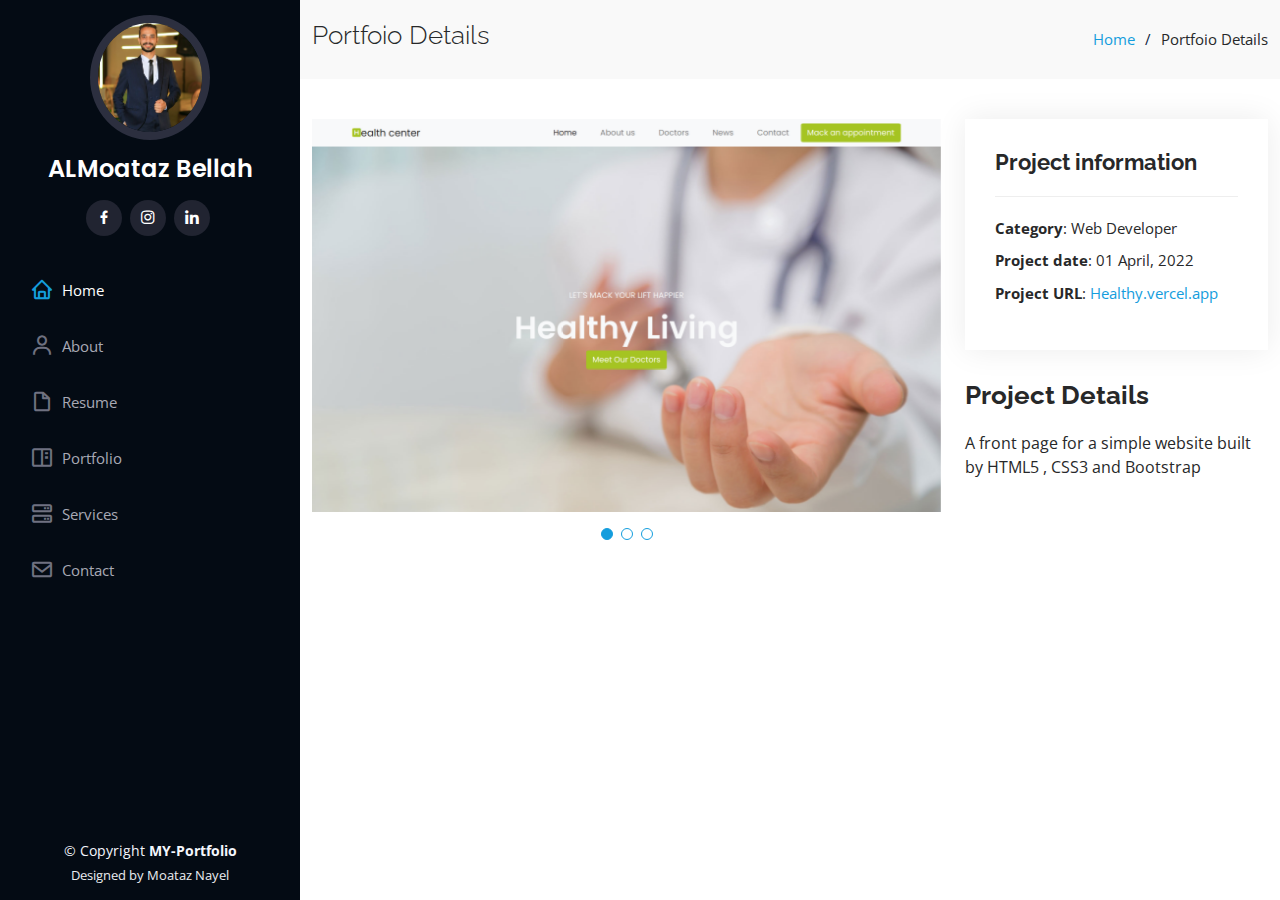
<file: healthy-detalis.html>
<!DOCTYPE html>
<html lang="en">

<head>
  <meta charset="utf-8">
  <meta content="width=device-width, initial-scale=1.0" name="viewport">

  <title>Portfolio Details - iPortfolio Bootstrap Template</title>
  <meta content="" name="description">
  <meta content="" name="keywords">

  <!-- Favicons -->
  <link href="assets/img/favicon.png" rel="icon">
  <link href="assets/img/apple-touch-icon.png" rel="apple-touch-icon">

  <!-- Google Fonts -->
  <link href="https://fonts.googleapis.com/css?family=Open+Sans:300,300i,400,400i,600,600i,700,700i|Raleway:300,300i,400,400i,500,500i,600,600i,700,700i|Poppins:300,300i,400,400i,500,500i,600,600i,700,700i" rel="stylesheet">

  <!-- Vendor CSS Files -->
  <link href="assets/vendor/aos/aos.css" rel="stylesheet">
  <link href="assets/vendor/bootstrap/css/bootstrap.min.css" rel="stylesheet">
  <link href="assets/vendor/bootstrap-icons/bootstrap-icons.css" rel="stylesheet">
  <link href="assets/vendor/boxicons/css/boxicons.min.css" rel="stylesheet">
  <link href="assets/vendor/glightbox/css/glightbox.min.css" rel="stylesheet">
  <link href="assets/vendor/swiper/swiper-bundle.min.css" rel="stylesheet">

  <!-- Template Main CSS File -->
  <link href="assets/css/style.css" rel="stylesheet">

  <!-- =======================================================
  * Template Name: iPortfolio - v3.9.1
  * Template URL: https://bootstrapmade.com/iportfolio-bootstrap-portfolio-websites-template/
  * Author: BootstrapMade.com
  * License: https://bootstrapmade.com/license/
  ======================================================== -->
</head>

<body>

  <!-- ======= Mobile nav toggle button ======= -->
  <i class="bi bi-list mobile-nav-toggle d-xl-none"></i>

  <!-- ======= Header ======= -->
  <header id="header">
    <div class="d-flex flex-column">

      <div class="profile">
        <img src="assets/img/WhatsApp Image 2022-07-14 at 1.53.33 AM.jpeg" alt="" class="img-fluid rounded-circle">
        <h1 class="text-light"><a href="index.html">ALMoataz Bellah</a></h1>
        <div class="social-links mt-3 text-center">
          <!-- <a href="#" class="twitter"><i class="bx bxl-twitter"></i></a> -->
          <a href="#" class="facebook"><i class="bx bxl-facebook"></i></a>
          <a href="#" class="instagram"><i class="bx bxl-instagram"></i></a>
          <!-- <a href="#" class="google-plus"><i class="bx bxl-skype"></i></a> -->
          <a href="#" class="linkedin"><i class="bx bxl-linkedin"></i></a>
        </div>
      </div>

      <nav id="navbar" class="nav-menu navbar">
        <ul>
          <li><a href="#hero" class="nav-link scrollto active"><i class="bx bx-home"></i> <span>Home</span></a></li>
          <li><a href="#about" class="nav-link scrollto"><i class="bx bx-user"></i> <span>About</span></a></li>
          <li><a href="#resume" class="nav-link scrollto"><i class="bx bx-file-blank"></i> <span>Resume</span></a></li>
          <li><a href="#portfolio" class="nav-link scrollto"><i class="bx bx-book-content"></i> <span>Portfolio</span></a></li>
          <li><a href="#services" class="nav-link scrollto"><i class="bx bx-server"></i> <span>Services</span></a></li>
          <li><a href="#contact" class="nav-link scrollto"><i class="bx bx-envelope"></i> <span>Contact</span></a></li>
        </ul>
      </nav><!-- .nav-menu -->
    </div>
  </header><!-- End Header -->

  <main id="main">

    <!-- ======= Breadcrumbs ======= -->
    <section id="breadcrumbs" class="breadcrumbs">
      <div class="container">

        <div class="d-flex justify-content-between align-items-center">
          <h2>Portfoio Details</h2>
          <ol>
            <li><a href="index.html">Home</a></li>
            <li>Portfoio Details</li>
          </ol>
        </div>

      </div>
    </section><!-- End Breadcrumbs -->

    <!-- ======= Portfolio Details Section ======= -->
    <section id="portfolio-details" class="portfolio-details">
      <div class="container">

        <div class="row gy-4">

          <div class="col-lg-8">
            <div class="portfolio-details-slider swiper">
              <div class="swiper-wrapper align-items-center">

                <div class="swiper-slide">
                  <img src="assets/img/portfolio/healty 1.png" alt="">
                </div>

                <div class="swiper-slide">
                  <img src="assets/img/portfolio/healthy 2.jpeg" alt="">
                </div>

                <div class="swiper-slide">
                  <img src="assets/img/portfolio/healty 3.jpeg" alt="">
                </div>
              </div>
              <div class="swiper-pagination"></div>
            </div>
          </div>

          <div class="col-lg-4">
            <div class="portfolio-info">
              <h3>Project information</h3>
              <ul>
                <li><strong>Category</strong>: Web Developer</li>
                <li><strong>Project date</strong>: 01 April, 2022</li>
                <li><strong>Project URL</strong>: <a href="https://task1-seven-sigma.vercel.app">Healthy.vercel.app</a></li>
              </ul>
            </div>
            <div class="portfolio-description">
              <h2>Project Details</h2>
              <p>
                A front page for a simple website built by HTML5 , CSS3 and Bootstrap
              </p>
            </div>
          </div>

        </div>

      </div>
    </section><!-- End Portfolio Details Section -->

  </main><!-- End #main -->

  <!-- ======= Footer ======= -->
  <footer id="footer">
    <div class="container">
      <div class="copyright">
        &copy; Copyright <strong><span>MY-Portfolio</span></strong>
      </div>
      <div class="credits">

        Designed by Moataz Nayel
      </div>
    </div>
  </footer><!-- End  Footer -->


  <a href="#" class="back-to-top d-flex align-items-center justify-content-center"><i class="bi bi-arrow-up-short"></i></a>

  <!-- Vendor JS Files -->
  <script src="assets/vendor/purecounter/purecounter_vanilla.js"></script>
  <script src="assets/vendor/aos/aos.js"></script>
  <script src="assets/vendor/bootstrap/js/bootstrap.bundle.min.js"></script>
  <script src="assets/vendor/glightbox/js/glightbox.min.js"></script>
  <script src="assets/vendor/isotope-layout/isotope.pkgd.min.js"></script>
  <script src="assets/vendor/swiper/swiper-bundle.min.js"></script>
  <script src="assets/vendor/typed.js/typed.min.js"></script>
  <script src="assets/vendor/waypoints/noframework.waypoints.js"></script>
  <script src="assets/vendor/php-email-form/validate.js"></script>

  <!-- Template Main JS File -->
  <script src="assets/js/main.js"></script>

</body>

</html>
</file>
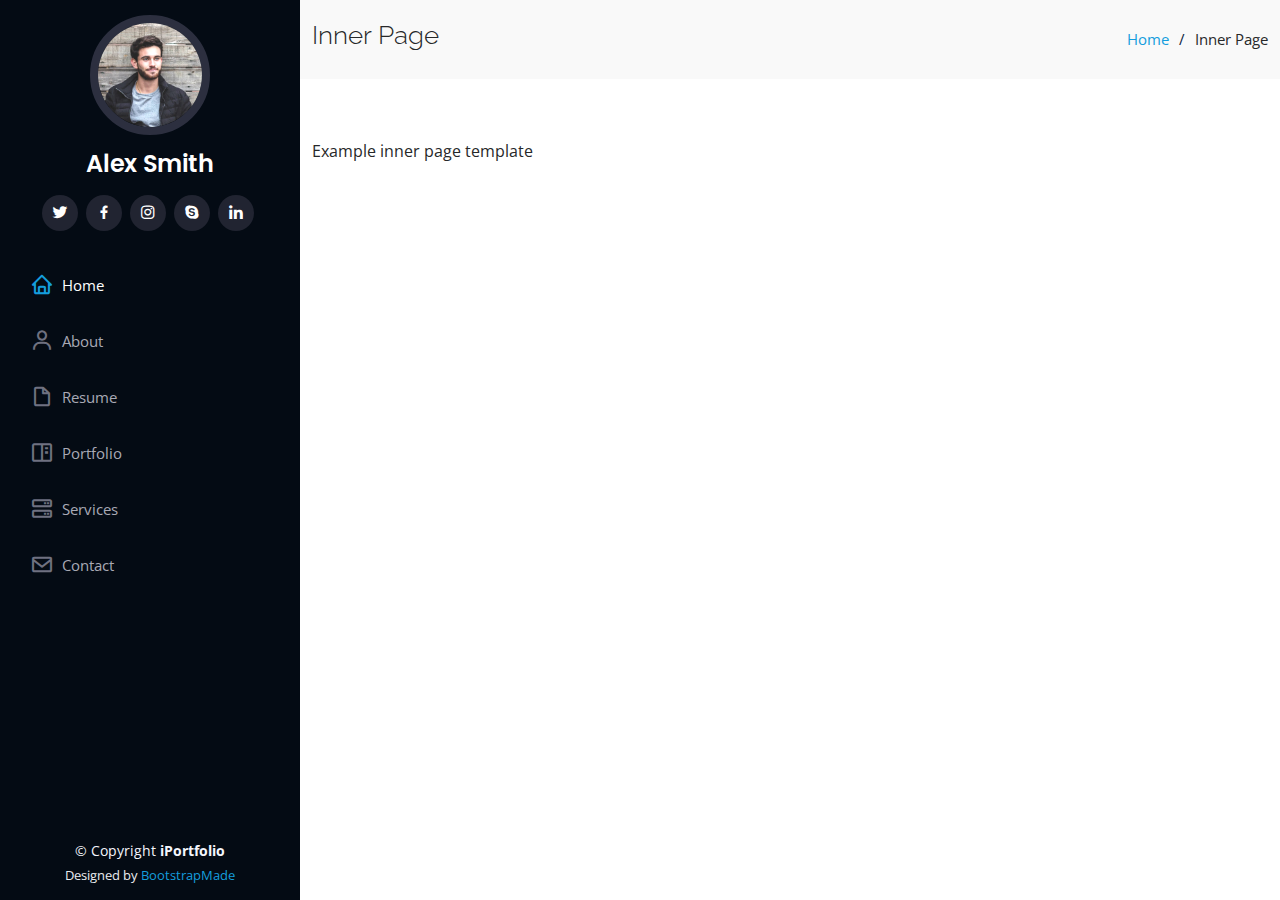
<file: inner-page.html>
<!DOCTYPE html>
<html lang="en">

<head>
  <meta charset="utf-8">
  <meta content="width=device-width, initial-scale=1.0" name="viewport">

  <title>Inner Page - iPortfolio Bootstrap Template</title>
  <meta content="" name="description">
  <meta content="" name="keywords">

  <!-- Favicons -->
  <link href="assets/img/favicon.png" rel="icon">
  <link href="assets/img/apple-touch-icon.png" rel="apple-touch-icon">

  <!-- Google Fonts -->
  <link href="https://fonts.googleapis.com/css?family=Open+Sans:300,300i,400,400i,600,600i,700,700i|Raleway:300,300i,400,400i,500,500i,600,600i,700,700i|Poppins:300,300i,400,400i,500,500i,600,600i,700,700i" rel="stylesheet">

  <!-- Vendor CSS Files -->
  <link href="assets/vendor/aos/aos.css" rel="stylesheet">
  <link href="assets/vendor/bootstrap/css/bootstrap.min.css" rel="stylesheet">
  <link href="assets/vendor/bootstrap-icons/bootstrap-icons.css" rel="stylesheet">
  <link href="assets/vendor/boxicons/css/boxicons.min.css" rel="stylesheet">
  <link href="assets/vendor/glightbox/css/glightbox.min.css" rel="stylesheet">
  <link href="assets/vendor/swiper/swiper-bundle.min.css" rel="stylesheet">

  <!-- Template Main CSS File -->
  <link href="assets/css/style.css" rel="stylesheet">

  <!-- =======================================================
  * Template Name: iPortfolio - v3.9.1
  * Template URL: https://bootstrapmade.com/iportfolio-bootstrap-portfolio-websites-template/
  * Author: BootstrapMade.com
  * License: https://bootstrapmade.com/license/
  ======================================================== -->
</head>

<body>

  <!-- ======= Mobile nav toggle button ======= -->
  <i class="bi bi-list mobile-nav-toggle d-xl-none"></i>

  <!-- ======= Header ======= -->
  <header id="header">
    <div class="d-flex flex-column">

      <div class="profile">
        <img src="assets/img/profile-img.jpg" alt="" class="img-fluid rounded-circle">
        <h1 class="text-light"><a href="index.html">Alex Smith</a></h1>
        <div class="social-links mt-3 text-center">
          <a href="#" class="twitter"><i class="bx bxl-twitter"></i></a>
          <a href="#" class="facebook"><i class="bx bxl-facebook"></i></a>
          <a href="#" class="instagram"><i class="bx bxl-instagram"></i></a>
          <a href="#" class="google-plus"><i class="bx bxl-skype"></i></a>
          <a href="#" class="linkedin"><i class="bx bxl-linkedin"></i></a>
        </div>
      </div>

      <nav id="navbar" class="nav-menu navbar">
        <ul>
          <li><a href="#hero" class="nav-link scrollto active"><i class="bx bx-home"></i> <span>Home</span></a></li>
          <li><a href="#about" class="nav-link scrollto"><i class="bx bx-user"></i> <span>About</span></a></li>
          <li><a href="#resume" class="nav-link scrollto"><i class="bx bx-file-blank"></i> <span>Resume</span></a></li>
          <li><a href="#portfolio" class="nav-link scrollto"><i class="bx bx-book-content"></i> <span>Portfolio</span></a></li>
          <li><a href="#services" class="nav-link scrollto"><i class="bx bx-server"></i> <span>Services</span></a></li>
          <li><a href="#contact" class="nav-link scrollto"><i class="bx bx-envelope"></i> <span>Contact</span></a></li>
        </ul>
      </nav><!-- .nav-menu -->
    </div>
  </header><!-- End Header -->

  <main id="main">

    <!-- ======= Breadcrumbs ======= -->
    <section class="breadcrumbs">
      <div class="container">

        <div class="d-flex justify-content-between align-items-center">
          <h2>Inner Page</h2>
          <ol>
            <li><a href="index.html">Home</a></li>
            <li>Inner Page</li>
          </ol>
        </div>

      </div>
    </section><!-- End Breadcrumbs -->

    <section class="inner-page">
      <div class="container">
        <p>
          Example inner page template
        </p>
      </div>
    </section>

  </main><!-- End #main -->

  <!-- ======= Footer ======= -->
  <footer id="footer">
    <div class="container">
      <div class="copyright">
        &copy; Copyright <strong><span>iPortfolio</span></strong>
      </div>
      <div class="credits">
        <!-- All the links in the footer should remain intact. -->
        <!-- You can delete the links only if you purchased the pro version. -->
        <!-- Licensing information: https://bootstrapmade.com/license/ -->
        <!-- Purchase the pro version with working PHP/AJAX contact form: https://bootstrapmade.com/iportfolio-bootstrap-portfolio-websites-template/ -->
        Designed by <a href="https://bootstrapmade.com/">BootstrapMade</a>
      </div>
    </div>
  </footer><!-- End  Footer -->

  <a href="#" class="back-to-top d-flex align-items-center justify-content-center"><i class="bi bi-arrow-up-short"></i></a>

  <!-- Vendor JS Files -->
  <script src="assets/vendor/purecounter/purecounter_vanilla.js"></script>
  <script src="assets/vendor/aos/aos.js"></script>
  <script src="assets/vendor/bootstrap/js/bootstrap.bundle.min.js"></script>
  <script src="assets/vendor/glightbox/js/glightbox.min.js"></script>
  <script src="assets/vendor/isotope-layout/isotope.pkgd.min.js"></script>
  <script src="assets/vendor/swiper/swiper-bundle.min.js"></script>
  <script src="assets/vendor/typed.js/typed.min.js"></script>
  <script src="assets/vendor/waypoints/noframework.waypoints.js"></script>
  <script src="assets/vendor/php-email-form/validate.js"></script>

  <!-- Template Main JS File -->
  <script src="assets/js/main.js"></script>

</body>

</html>
</file>
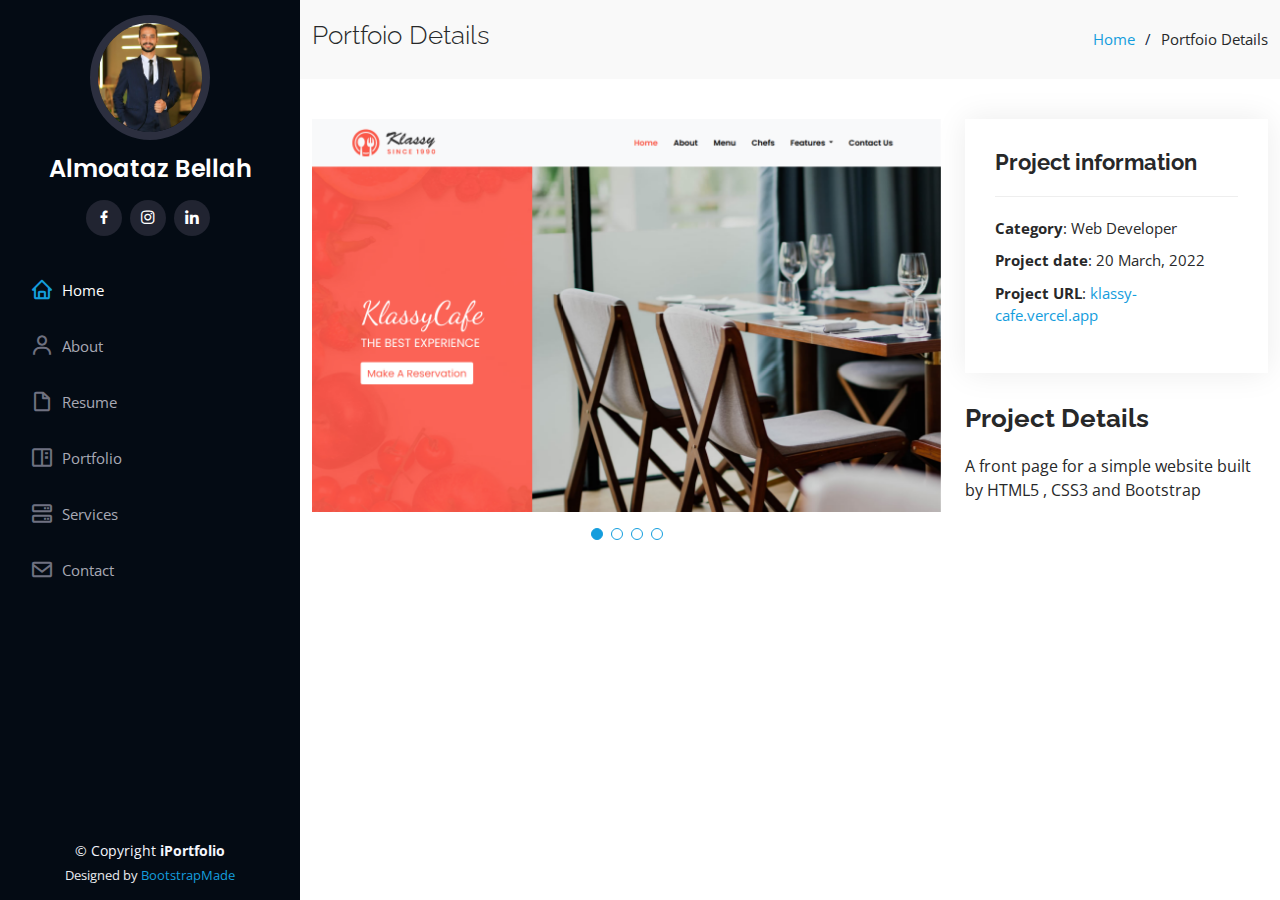
<file: portfolio-details.html>
<!DOCTYPE html>
<html lang="en">

<head>
  <meta charset="utf-8">
  <meta content="width=device-width, initial-scale=1.0" name="viewport">

  <title>Portfolio Details - iPortfolio Bootstrap Template</title>
  <meta content="" name="description">
  <meta content="" name="keywords">

  <!-- Favicons -->
  <link href="assets/img/favicon.png" rel="icon">
  <link href="assets/img/apple-touch-icon.png" rel="apple-touch-icon">

  <!-- Google Fonts -->
  <link href="https://fonts.googleapis.com/css?family=Open+Sans:300,300i,400,400i,600,600i,700,700i|Raleway:300,300i,400,400i,500,500i,600,600i,700,700i|Poppins:300,300i,400,400i,500,500i,600,600i,700,700i" rel="stylesheet">

  <!-- Vendor CSS Files -->
  <link href="assets/vendor/aos/aos.css" rel="stylesheet">
  <link href="assets/vendor/bootstrap/css/bootstrap.min.css" rel="stylesheet">
  <link href="assets/vendor/bootstrap-icons/bootstrap-icons.css" rel="stylesheet">
  <link href="assets/vendor/boxicons/css/boxicons.min.css" rel="stylesheet">
  <link href="assets/vendor/glightbox/css/glightbox.min.css" rel="stylesheet">
  <link href="assets/vendor/swiper/swiper-bundle.min.css" rel="stylesheet">

  <!-- Template Main CSS File -->
  <link href="assets/css/style.css" rel="stylesheet">

  <!-- =======================================================
  * Template Name: iPortfolio - v3.9.1
  * Template URL: https://bootstrapmade.com/iportfolio-bootstrap-portfolio-websites-template/
  * Author: BootstrapMade.com
  * License: https://bootstrapmade.com/license/
  ======================================================== -->
</head>

<body>

  <!-- ======= Mobile nav toggle button ======= -->
  <i class="bi bi-list mobile-nav-toggle d-xl-none"></i>

  <!-- ======= Header ======= -->
  <header id="header">
    <div class="d-flex flex-column">

      <div class="profile">
        <img src="assets/img/WhatsApp Image 2022-07-14 at 1.53.33 AM.jpeg" alt="" class="img-fluid rounded-circle">
        <h1 class="text-light"><a href="index.html">Almoataz Bellah</a></h1>
        <div class="social-links mt-3 text-center">
          <!-- <a href="#" class="twitter"><i class="bx bxl-twitter"></i></a> -->
          <a href="#" class="facebook"><i class="bx bxl-facebook"></i></a>
          <a href="#" class="instagram"><i class="bx bxl-instagram"></i></a>
          <!-- <a href="#" class="google-plus"><i class="bx bxl-skype"></i></a> -->
          <a href="#" class="linkedin"><i class="bx bxl-linkedin"></i></a>
        </div>
      </div>

      <nav id="navbar" class="nav-menu navbar">
        <ul>
          <li><a href="#hero" class="nav-link scrollto active"><i class="bx bx-home"></i> <span>Home</span></a></li>
          <li><a href="#about" class="nav-link scrollto"><i class="bx bx-user"></i> <span>About</span></a></li>
          <li><a href="#resume" class="nav-link scrollto"><i class="bx bx-file-blank"></i> <span>Resume</span></a></li>
          <li><a href="#portfolio" class="nav-link scrollto"><i class="bx bx-book-content"></i> <span>Portfolio</span></a></li>
          <li><a href="#services" class="nav-link scrollto"><i class="bx bx-server"></i> <span>Services</span></a></li>
          <li><a href="#contact" class="nav-link scrollto"><i class="bx bx-envelope"></i> <span>Contact</span></a></li>
        </ul>
      </nav><!-- .nav-menu -->
    </div>
  </header><!-- End Header -->

  <main id="main">

    <!-- ======= Breadcrumbs ======= -->
    <section id="breadcrumbs" class="breadcrumbs">
      <div class="container">

        <div class="d-flex justify-content-between align-items-center">
          <h2>Portfoio Details</h2>
          <ol>
            <li><a href="index.html">Home</a></li>
            <li>Portfoio Details</li>
          </ol>
        </div>

      </div>
    </section><!-- End Breadcrumbs -->

    <!-- ======= Portfolio Details Section ======= -->
    <section id="portfolio-details" class="portfolio-details">
      <div class="container">

        <div class="row gy-4">

          <div class="col-lg-8">
            <div class="portfolio-details-slider swiper">
              <div class="swiper-wrapper align-items-center">

                <div class="swiper-slide">
                  <img src="assets/img/portfolio/klassy 1.png" alt="">
                </div>

                <div class="swiper-slide">
                  <img src="assets/img/portfolio/klassy 2.jpeg" alt="">
                </div>

                <div class="swiper-slide">
                  <img src="assets/img/portfolio/klassy 3.jpeg" alt="">
                </div>
                <div class="swiper-slide">
                  <img src="assets/img/portfolio/klassy4.jpeg" alt="">
                </div>

              </div>
              <div class="swiper-pagination"></div>
            </div>
          </div>

          <div class="col-lg-4">
            <div class="portfolio-info">
              <h3>Project information</h3>
              <ul>
                <li><strong>Category</strong>: Web Developer</li>
                <li><strong>Project date</strong>: 20 March, 2022</li>
                <li><strong>Project URL</strong>: <a href="https://klassy-cafe.vercel.app/">klassy-cafe.vercel.app</a></li>
              </ul>
            </div>
            <div class="portfolio-description">
              <h2>Project Details</h2>
              <p>
                A front page for a simple website built by HTML5 , CSS3 and Bootstrap
              </p>
            </div>
          </div>

        </div>

      </div>
    </section><!-- End Portfolio Details Section -->

  </main><!-- End #main -->

  <!-- ======= Footer ======= -->
  <footer id="footer">
    <div class="container">
      <div class="copyright">
        &copy; Copyright <strong><span>iPortfolio</span></strong>
      </div>
      <div class="credits">
        <!-- All the links in the footer should remain intact. -->
        <!-- You can delete the links only if you purchased the pro version. -->
        <!-- Licensing information: https://bootstrapmade.com/license/ -->
        <!-- Purchase the pro version with working PHP/AJAX contact form: https://bootstrapmade.com/iportfolio-bootstrap-portfolio-websites-template/ -->
        Designed by <a href="https://bootstrapmade.com/">BootstrapMade</a>
      </div>
    </div>
  </footer><!-- End  Footer -->

  <a href="#" class="back-to-top d-flex align-items-center justify-content-center"><i class="bi bi-arrow-up-short"></i></a>

  <!-- Vendor JS Files -->
  <script src="assets/vendor/purecounter/purecounter_vanilla.js"></script>
  <script src="assets/vendor/aos/aos.js"></script>
  <script src="assets/vendor/bootstrap/js/bootstrap.bundle.min.js"></script>
  <script src="assets/vendor/glightbox/js/glightbox.min.js"></script>
  <script src="assets/vendor/isotope-layout/isotope.pkgd.min.js"></script>
  <script src="assets/vendor/swiper/swiper-bundle.min.js"></script>
  <script src="assets/vendor/typed.js/typed.min.js"></script>
  <script src="assets/vendor/waypoints/noframework.waypoints.js"></script>
  <script src="assets/vendor/php-email-form/validate.js"></script>

  <!-- Template Main JS File -->
  <script src="assets/js/main.js"></script>

</body>

</html>
</file>
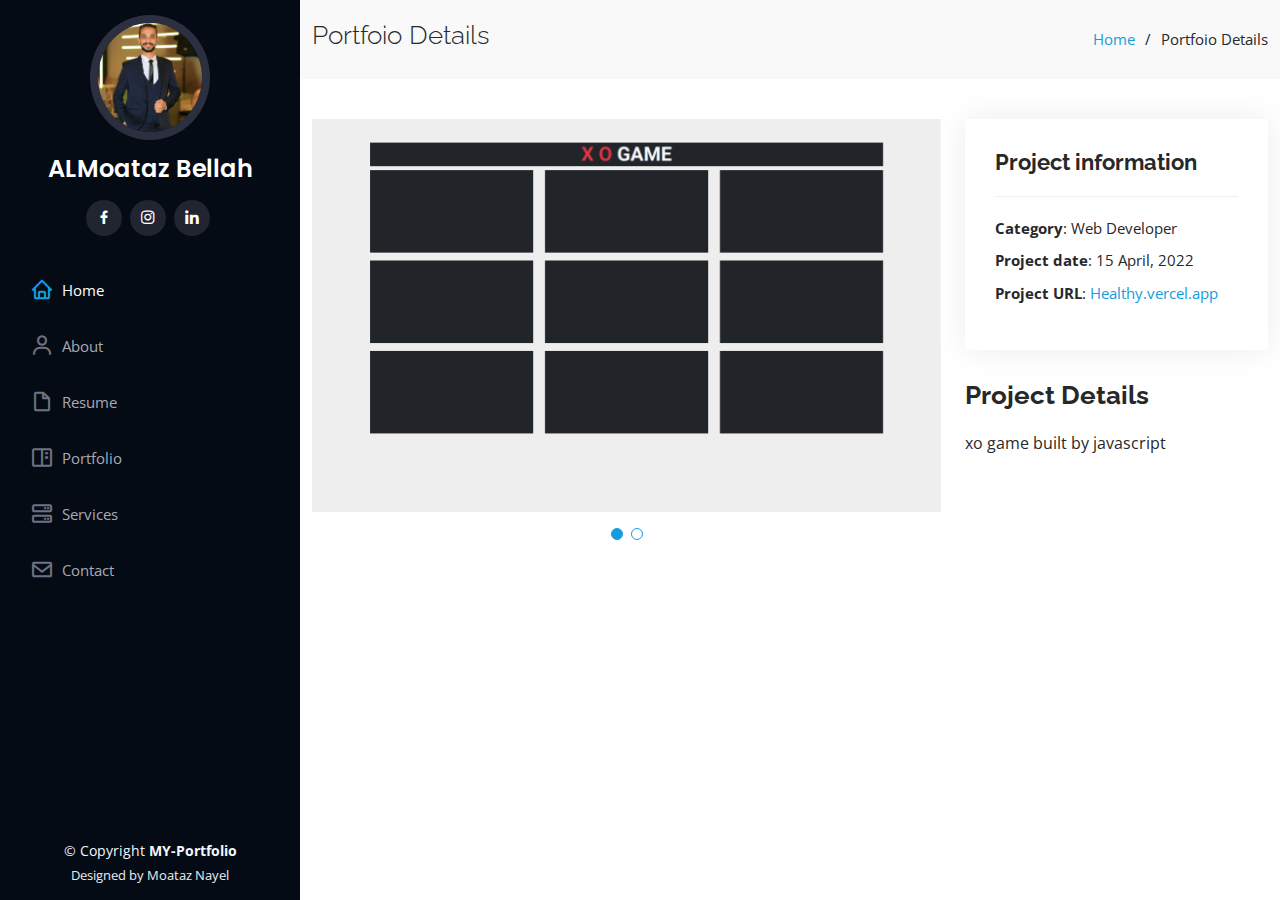
<file: xo-details.html>
<!DOCTYPE html>
<html lang="en">

<head>
  <meta charset="utf-8">
  <meta content="width=device-width, initial-scale=1.0" name="viewport">

  <title>Portfolio Details - iPortfolio Bootstrap Template</title>
  <meta content="" name="description">
  <meta content="" name="keywords">

  <!-- Favicons -->
  <link href="assets/img/favicon.png" rel="icon">
  <link href="assets/img/apple-touch-icon.png" rel="apple-touch-icon">

  <!-- Google Fonts -->
  <link href="https://fonts.googleapis.com/css?family=Open+Sans:300,300i,400,400i,600,600i,700,700i|Raleway:300,300i,400,400i,500,500i,600,600i,700,700i|Poppins:300,300i,400,400i,500,500i,600,600i,700,700i" rel="stylesheet">

  <!-- Vendor CSS Files -->
  <link href="assets/vendor/aos/aos.css" rel="stylesheet">
  <link href="assets/vendor/bootstrap/css/bootstrap.min.css" rel="stylesheet">
  <link href="assets/vendor/bootstrap-icons/bootstrap-icons.css" rel="stylesheet">
  <link href="assets/vendor/boxicons/css/boxicons.min.css" rel="stylesheet">
  <link href="assets/vendor/glightbox/css/glightbox.min.css" rel="stylesheet">
  <link href="assets/vendor/swiper/swiper-bundle.min.css" rel="stylesheet">

  <!-- Template Main CSS File -->
  <link href="assets/css/style.css" rel="stylesheet">

  <!-- =======================================================
  * Template Name: iPortfolio - v3.9.1
  * Template URL: https://bootstrapmade.com/iportfolio-bootstrap-portfolio-websites-template/
  * Author: BootstrapMade.com
  * License: https://bootstrapmade.com/license/
  ======================================================== -->
</head>

<body>

  <!-- ======= Mobile nav toggle button ======= -->
  <i class="bi bi-list mobile-nav-toggle d-xl-none"></i>

  <!-- ======= Header ======= -->
  <header id="header">
    <div class="d-flex flex-column">

      <div class="profile">
        <img src="assets/img/WhatsApp Image 2022-07-14 at 1.53.33 AM.jpeg" alt="" class="img-fluid rounded-circle">
        <h1 class="text-light"><a href="index.html">ALMoataz Bellah</a></h1>
        <div class="social-links mt-3 text-center">
          <!-- <a href="#" class="twitter"><i class="bx bxl-twitter"></i></a> -->
          <a href="#" class="facebook"><i class="bx bxl-facebook"></i></a>
          <a href="#" class="instagram"><i class="bx bxl-instagram"></i></a>
          <!-- <a href="#" class="google-plus"><i class="bx bxl-skype"></i></a> -->
          <a href="#" class="linkedin"><i class="bx bxl-linkedin"></i></a>
        </div>
      </div>

      <nav id="navbar" class="nav-menu navbar">
        <ul>
          <li><a href="#hero" class="nav-link scrollto active"><i class="bx bx-home"></i> <span>Home</span></a></li>
          <li><a href="#about" class="nav-link scrollto"><i class="bx bx-user"></i> <span>About</span></a></li>
          <li><a href="#resume" class="nav-link scrollto"><i class="bx bx-file-blank"></i> <span>Resume</span></a></li>
          <li><a href="#portfolio" class="nav-link scrollto"><i class="bx bx-book-content"></i> <span>Portfolio</span></a></li>
          <li><a href="#services" class="nav-link scrollto"><i class="bx bx-server"></i> <span>Services</span></a></li>
          <li><a href="#contact" class="nav-link scrollto"><i class="bx bx-envelope"></i> <span>Contact</span></a></li>
        </ul>
      </nav><!-- .nav-menu -->
    </div>
  </header><!-- End Header -->

  <main id="main">

    <!-- ======= Breadcrumbs ======= -->
    <section id="breadcrumbs" class="breadcrumbs">
      <div class="container">

        <div class="d-flex justify-content-between align-items-center">
          <h2>Portfoio Details</h2>
          <ol>
            <li><a href="index.html">Home</a></li>
            <li>Portfoio Details</li>
          </ol>
        </div>

      </div>
    </section><!-- End Breadcrumbs -->

    <!-- ======= Portfolio Details Section ======= -->
    <section id="portfolio-details" class="portfolio-details">
      <div class="container">

        <div class="row gy-4">

          <div class="col-lg-8">
            <div class="portfolio-details-slider swiper">
              <div class="swiper-wrapper align-items-center">

                <div class="swiper-slide">
                  <img src="assets/img/portfolio/xo 1.png" alt="">
                </div>

                <div class="swiper-slide">
                  <img src="assets/img/portfolio/xo 2.jpeg" alt="">
                </div>
              </div>
              <div class="swiper-pagination"></div>
            </div>
          </div>

          <div class="col-lg-4">
            <div class="portfolio-info">
              <h3>Project information</h3>
              <ul>
                <li><strong>Category</strong>: Web Developer</li>
                <li><strong>Project date</strong>: 15 April, 2022</li>
                <li><strong>Project URL</strong>: <a href="https://task1-seven-sigma.vercel.app">Healthy.vercel.app</a></li>
              </ul>
            </div>
            <div class="portfolio-description">
              <h2>Project Details</h2>
              <p>
                xo game built by javascript
              </p>
            </div>
          </div>

        </div>

      </div>
    </section><!-- End Portfolio Details Section -->

  </main><!-- End #main -->

  <!-- ======= Footer ======= -->
  <footer id="footer">
    <div class="container">
      <div class="copyright">
        &copy; Copyright <strong><span>MY-Portfolio</span></strong>
      </div>
      <div class="credits">

        Designed by Moataz Nayel
      </div>
    </div>
  </footer><!-- End  Footer -->


  <a href="#" class="back-to-top d-flex align-items-center justify-content-center"><i class="bi bi-arrow-up-short"></i></a>

  <!-- Vendor JS Files -->
  <script src="assets/vendor/purecounter/purecounter_vanilla.js"></script>
  <script src="assets/vendor/aos/aos.js"></script>
  <script src="assets/vendor/bootstrap/js/bootstrap.bundle.min.js"></script>
  <script src="assets/vendor/glightbox/js/glightbox.min.js"></script>
  <script src="assets/vendor/isotope-layout/isotope.pkgd.min.js"></script>
  <script src="assets/vendor/swiper/swiper-bundle.min.js"></script>
  <script src="assets/vendor/typed.js/typed.min.js"></script>
  <script src="assets/vendor/waypoints/noframework.waypoints.js"></script>
  <script src="assets/vendor/php-email-form/validate.js"></script>

  <!-- Template Main JS File -->
  <script src="assets/js/main.js"></script>

</body>

</html>
</file>
<file: assets/css/style.css>
/**
* Template Name: iPortfolio - v3.9.1
* Template URL: https://bootstrapmade.com/iportfolio-bootstrap-portfolio-websites-template/
* Author: BootstrapMade.com
* License: https://bootstrapmade.com/license/
*/

/*--------------------------------------------------------------
# General
--------------------------------------------------------------*/
body {
  font-family: "Open Sans", sans-serif;
  color: #272829;
}

a {
  color: #149ddd;
  text-decoration: none;
}

a:hover {
  color: #37b3ed;
  text-decoration: none;
}

h1,
h2,
h3,
h4,
h5,
h6 {
  font-family: "Raleway", sans-serif;
}

/*--------------------------------------------------------------
# Back to top button
--------------------------------------------------------------*/
.back-to-top {
  position: fixed;
  visibility: hidden;
  opacity: 0;
  right: 15px;
  bottom: 15px;
  z-index: 996;
  background: #149ddd;
  width: 40px;
  height: 40px;
  border-radius: 50px;
  transition: all 0.4s;
  -webkit-border-radius: 50px;
  -moz-border-radius: 50px;
  -ms-border-radius: 50px;
  -o-border-radius: 50px;
  -webkit-transition: all 0.4s;
  -moz-transition: all 0.4s;
  -ms-transition: all 0.4s;
  -o-transition: all 0.4s;
}

.back-to-top i {
  font-size: 28px;
  color: #fff;
  line-height: 0;
}

.back-to-top:hover {
  background: #2eafec;
  color: #fff;
}

.back-to-top.active {
  visibility: visible;
  opacity: 1;
}

/*--------------------------------------------------------------
# Header
--------------------------------------------------------------*/
#header {
  position: fixed;
  top: 0;
  left: 0;
  bottom: 0;
  width: 300px;
  transition: all ease-in-out 0.5s;
  z-index: 9997;
  transition: all 0.5s;
  padding: 0 15px;
  background: #040b14;
  overflow-y: auto;
  -webkit-transition: all 0.5s;
  -moz-transition: all 0.5s;
  -ms-transition: all 0.5s;
  -o-transition: all 0.5s;
}

#header .profile img {
  margin: 15px auto;
  display: block;
  width: 120px;
  border: 8px solid #2c2f3f;
}

#header .profile h1 {
  font-size: 24px;
  margin: 0;
  padding: 0;
  font-weight: 600;
  -moz-text-align-last: center;
  text-align-last: center;
  font-family: "Poppins", sans-serif;
}

#header .profile h1 a,
#header .profile h1 a:hover {
  color: #fff;
  text-decoration: none;
}

#header .profile .social-links a {
  font-size: 18px;
  display: inline-block;
  background: #212431;
  color: #fff;
  line-height: 1;
  padding: 8px 0;
  margin-right: 4px;
  border-radius: 50%;
  text-align: center;
  width: 36px;
  height: 36px;
  transition: 0.3s;
}

#header .profile .social-links a:hover {
  background: #149ddd;
  color: #fff;
  text-decoration: none;
}

#main {
  margin-left: 300px;
}

@media (max-width: 1199px) {
  #header {
    left: -300px;
  }

  #main {
    margin-left: 0;
  }
}
/* @media (max-width: 1199px) {
  #header {
    left: -300px;
  }

  #main {
    margin-left: 0;
  }
} */

/*--------------------------------------------------------------
# Navigation Menu
--------------------------------------------------------------*/
/* Desktop Navigation */
.nav-menu {
  padding: 30px 0 0 0;
}

.nav-menu * {
  margin: 0;
  padding: 0;
  list-style: none;
}

.nav-menu>ul>li {
  position: relative;
  white-space: nowrap;
}

.nav-menu a,
.nav-menu a:focus {
  display: flex;
  align-items: center;
  color: #a8a9b4;
  padding: 12px 15px;
  margin-bottom: 8px;
  transition: 0.3s;
  font-size: 15px;
}

.nav-menu a i,
.nav-menu a:focus i {
  font-size: 24px;
  padding-right: 8px;
  color: #6f7180;
}

.nav-menu a:hover,
.nav-menu .active,
.nav-menu .active:focus,
.nav-menu li:hover>a {
  text-decoration: none;
  color: #fff;
}

.nav-menu a:hover i,
.nav-menu .active i,
.nav-menu .active:focus i,
.nav-menu li:hover>a i {
  color: #149ddd;
}

/* Mobile Navigation */
.mobile-nav-toggle {
  position: fixed;
  right: 15px;
  top: 15px;
  z-index: 9998;
  border: 0;
  font-size: 24px;
  transition: all 0.4s;
  outline: none !important;
  background-color: #149ddd;
  color: #fff;
  width: 40px;
  height: 40px;
  display: inline-flex;
  align-items: center;
  justify-content: center;
  line-height: 0;
  border-radius: 50px;
  cursor: pointer;
  -webkit-transition: all 0.4s;
  -moz-transition: all 0.4s;
  -ms-transition: all 0.4s;
  -o-transition: all 0.4s;
  -webkit-border-radius: 50px;
  -moz-border-radius: 50px;
  -ms-border-radius: 50px;
  -o-border-radius: 50px;
}

.mobile-nav-active {
  overflow: hidden;
}

.mobile-nav-active #header {
  left: 0;
}

/*--------------------------------------------------------------
# Hero Section
--------------------------------------------------------------*/
#hero {
  width: 100%;
  height: 100vh;
  background: url("../img/WhatsApp Image 2022-12-21 at 12.13.26 AM.jpeg") top center;
  background-size: cover;
}

#hero:before {
  content: "";
  background: rgba(5, 13, 24, 0.3);
  position: absolute;
  bottom: 0;
  top: 0;
  left: 0;
  right: 0;
  z-index: 1;
}

#hero .hero-container {
  position: relative;
  z-index: 2;
  min-width: 300px;
}

#hero h1 {
  margin: 0 0 10px 0;
  font-size: 64px;
  font-weight: 700;
  line-height: 56px;
  color: #fff;
}

#hero p {
  color: #fff;
  margin-bottom: 50px;
  font-size: 26px;
  font-family: "Poppins", sans-serif;
}

#hero p span {
  color: #fff;
  padding-bottom: 4px;
  letter-spacing: 1px;
  border-bottom: 3px solid #149ddd;
}

@media (min-width: 1024px) {
  #hero {
    background-attachment: fixed;
  }
}

@media (max-width: 768px) {
  #hero h1 {
    font-size: 28px;
    line-height: 36px;
  }

  #hero h2 {
    font-size: 18px;
    line-height: 24px;
    margin-bottom: 30px;
  }
}

/*--------------------------------------------------------------
# Sections General
--------------------------------------------------------------*/
section {
  padding: 60px 0;
  overflow: hidden;
}

.section-bg {
  background: #f5f8fd;
}

.section-title {
  padding-bottom: 30px;
}

.section-title h2 {
  font-size: 32px;
  font-weight: bold;
  margin-bottom: 20px;
  padding-bottom: 20px;
  position: relative;
  color: #173b6c;
}

.section-title h2::after {
  content: "";
  position: absolute;
  display: block;
  width: 50px;
  height: 3px;
  background: #149ddd;
  bottom: 0;
  left: 0;
}

.section-title p {
  margin-bottom: 0;
}

/*--------------------------------------------------------------
# About
--------------------------------------------------------------*/
.about .content h3 {
  font-weight: 700;
  font-size: 26px;
  color: #173b6c;
}

.about .content ul {
  list-style: none;
  padding: 0;
}

.about .content ul li {
  margin-bottom: 20px;
  display: flex;
  align-items: center;
}

.about .content ul strong {
  margin-right: 10px;
}

.about .content ul i {
  font-size: 16px;
  margin-right: 5px;
  color: #149ddd;
  line-height: 0;
}

.about .content p:last-child {
  margin-bottom: 0;
}

/*--------------------------------------------------------------
# Facts
--------------------------------------------------------------*/
.facts {
  padding-bottom: 30px;
}

.facts .count-box {
  padding: 30px;
  width: 100%;
}

.facts .count-box i {
  display: block;
  font-size: 44px;
  color: #149ddd;
  float: left;
  line-height: 0;
}

.facts .count-box span {
  font-size: 48px;
  line-height: 40px;
  display: block;
  font-weight: 700;
  color: #050d18;
  margin-left: 60px;
}

.facts .count-box p {
  padding: 15px 0 0 0;
  margin: 0 0 0 60px;
  font-family: "Raleway", sans-serif;
  font-size: 14px;
  color: #122f57;
}

.facts .count-box a {
  font-weight: 600;
  display: block;
  margin-top: 20px;
  color: #122f57;
  font-size: 15px;
  font-family: "Poppins", sans-serif;
  transition: ease-in-out 0.3s;
}

.facts .count-box a:hover {
  color: #1f5297;
}

/*--------------------------------------------------------------
# Akills
--------------------------------------------------------------*/
.skills .progress {
  height: 60px;
  display: block;
  background: none;
  border-radius: 0;
}

.skills .progress .skill {
  padding: 0;
  margin: 0 0 6px 0;
  text-transform: uppercase;
  display: block;
  font-weight: 600;
  font-family: "Poppins", sans-serif;
  color: #050d18;
}

.skills .progress .skill .val {
  float: right;
  font-style: normal;
}

.skills .progress-bar-wrap {
  background: #dce8f8;
  height: 10px;
}

.skills .progress-bar {
  width: 1px;
  height: 10px;
  transition: 0.9s;
  background-color: #149ddd;
}

/*--------------------------------------------------------------
# Resume
--------------------------------------------------------------*/
.resume .resume-title {
  font-size: 26px;
  font-weight: 700;
  margin-top: 20px;
  margin-bottom: 20px;
  color: #050d18;
}

.resume .resume-item {
  padding: 0 0 20px 20px;
  margin-top: -2px;
  border-left: 2px solid #1f5297;
  position: relative;
}

.resume .resume-item h4 {
  line-height: 18px;
  font-size: 18px;
  font-weight: 600;
  text-transform: uppercase;
  font-family: "Poppins", sans-serif;
  color: #050d18;
  margin-bottom: 10px;
}

.resume .resume-item h5 {
  font-size: 16px;
  background: #e4edf9;
  padding: 5px 15px;
  display: inline-block;
  font-weight: 600;
  margin-bottom: 10px;
}

.resume .resume-item ul {
  padding-left: 20px;
}

.resume .resume-item ul li {
  padding-bottom: 10px;
}

.resume .resume-item:last-child {
  padding-bottom: 0;
}

.resume .resume-item::before {
  content: "";
  position: absolute;
  width: 16px;
  height: 16px;
  border-radius: 50px;
  left: -9px;
  top: 0;
  background: #fff;
  border: 2px solid #1f5297;
}

/*--------------------------------------------------------------
# Portfolio
--------------------------------------------------------------*/
.portfolio .portfolio-item {
  margin-bottom: 30px;
}

.portfolio #portfolio-flters {
  padding: 0;
  margin: 0 auto 35px auto;
  list-style: none;
  text-align: center;
  background: #fff;
  border-radius: 50px;
  padding: 2px 15px;
}

.portfolio #portfolio-flters li {
  cursor: pointer;
  display: inline-block;
  padding: 10px 15px 8px 15px;
  font-size: 14px;
  font-weight: 600;
  line-height: 1;
  text-transform: uppercase;
  color: #272829;
  margin-bottom: 5px;
  transition: all 0.3s ease-in-out;
}

.portfolio #portfolio-flters li:hover,
.portfolio #portfolio-flters li.filter-active {
  color: #149ddd;
}

.portfolio #portfolio-flters li:last-child {
  margin-right: 0;
}

.portfolio .portfolio-wrap {
  transition: 0.3s;
  position: relative;
  overflow: hidden;
  z-index: 1;
}

.portfolio .portfolio-wrap::before {
  content: "";
  background: rgba(255, 255, 255, 0.5);
  position: absolute;
  left: 0;
  right: 0;
  top: 0;
  bottom: 0;
  transition: all ease-in-out 0.3s;
  z-index: 2;
  opacity: 0;
}

.portfolio .portfolio-wrap .portfolio-links {
  opacity: 1;
  left: 0;
  right: 0;
  bottom: -60px;
  z-index: 3;
  position: absolute;
  transition: all ease-in-out 0.3s;
  display: flex;
  justify-content: center;
}

.portfolio .portfolio-wrap .portfolio-links a {
  color: #fff;
  font-size: 28px;
  text-align: center;
  background: rgba(20, 157, 221, 0.75);
  transition: 0.3s;
  width: 50%;
}

.portfolio .portfolio-wrap .portfolio-links a:hover {
  background: rgba(20, 157, 221, 0.95);
}

.portfolio .portfolio-wrap .portfolio-links a+a {
  border-left: 1px solid #37b3ed;
}

.portfolio .portfolio-wrap:hover::before {
  top: 0;
  left: 0;
  right: 0;
  bottom: 0;
  opacity: 1;
}

.portfolio .portfolio-wrap:hover .portfolio-links {
  opacity: 1;
  bottom: 0;
}

/*--------------------------------------------------------------
# Portfolio Details
--------------------------------------------------------------*/
.portfolio-details {
  padding-top: 40px;
}

.portfolio-details .portfolio-details-slider img {
  width: 100%;
}

.portfolio-details .portfolio-details-slider .swiper-pagination {
  margin-top: 20px;
  position: relative;
}

.portfolio-details .portfolio-details-slider .swiper-pagination .swiper-pagination-bullet {
  width: 12px;
  height: 12px;
  background-color: #fff;
  opacity: 1;
  border: 1px solid #149ddd;
}

.portfolio-details .portfolio-details-slider .swiper-pagination .swiper-pagination-bullet-active {
  background-color: #149ddd;
}

.portfolio-details .portfolio-info {
  padding: 30px;
  box-shadow: 0px 0 30px rgba(5, 13, 24, 0.08);
}

.portfolio-details .portfolio-info h3 {
  font-size: 22px;
  font-weight: 700;
  margin-bottom: 20px;
  padding-bottom: 20px;
  border-bottom: 1px solid #eee;
}

.portfolio-details .portfolio-info ul {
  list-style: none;
  padding: 0;
  font-size: 15px;
}

.portfolio-details .portfolio-info ul li+li {
  margin-top: 10px;
}

.portfolio-details .portfolio-description {
  padding-top: 30px;
}

.portfolio-details .portfolio-description h2 {
  font-size: 26px;
  font-weight: 700;
  margin-bottom: 20px;
}

.portfolio-details .portfolio-description p {
  padding: 0;
}

/*--------------------------------------------------------------
# Services
--------------------------------------------------------------*/
.services .icon-box {
  margin-bottom: 20px;
}

.services .icon {
  float: left;
  display: flex;
  align-items: center;
  justify-content: center;
  width: 54px;
  height: 54px;
  background: #149ddd;
  border-radius: 50%;
  transition: 0.5s;
  border: 1px solid #149ddd;
}

.services .icon i {
  color: #fff;
  font-size: 24px;
  line-height: 0;
}

.services .icon-box:hover .icon {
  background: #fff;
}

.services .icon-box:hover .icon i {
  color: #149ddd;
}

.services .title {
  margin-left: 80px;
  font-weight: 700;
  margin-bottom: 15px;
  font-size: 18px;
}

.services .title a {
  color: #343a40;
}

.services .title a:hover {
  color: #149ddd;
}

.services .description {
  margin-left: 80px;
  line-height: 24px;
  font-size: 14px;
}

/*--------------------------------------------------------------
# Testimonials
--------------------------------------------------------------*/
.testimonials .testimonials-carousel,
.testimonials .testimonials-slider {
  overflow: hidden;
}

.testimonials .testimonial-item {
  box-sizing: content-box;
  text-align: center;
  min-height: 320px;
}

.testimonials .testimonial-item .testimonial-img {
  width: 90px;
  border-radius: 50%;
  margin: 0 auto;
}

.testimonials .testimonial-item h3 {
  font-size: 18px;
  font-weight: bold;
  margin: 10px 0 5px 0;
  color: #111;
}

.testimonials .testimonial-item h4 {
  font-size: 14px;
  color: #999;
  margin: 0;
}

.testimonials .testimonial-item .quote-icon-left,
.testimonials .testimonial-item .quote-icon-right {
  color: #c3e8fa;
  font-size: 26px;
}

.testimonials .testimonial-item .quote-icon-left {
  display: inline-block;
  left: -5px;
  position: relative;
}

.testimonials .testimonial-item .quote-icon-right {
  display: inline-block;
  right: -5px;
  position: relative;
  top: 10px;
}

.testimonials .testimonial-item p {
  font-style: italic;
  margin: 0 15px 15px 15px;
  padding: 20px;
  background: #fff;
  position: relative;
  margin-bottom: 35px;
  border-radius: 6px;
  box-shadow: 0px 2px 15px rgba(0, 0, 0, 0.1);
}

.testimonials .testimonial-item p::after {
  content: "";
  width: 0;
  height: 0;
  border-top: 20px solid #fff;
  border-right: 20px solid transparent;
  border-left: 20px solid transparent;
  position: absolute;
  bottom: -20px;
  left: calc(50% - 20px);
}

.testimonials .swiper-pagination {
  margin-top: 20px;
  position: relative;
}

.testimonials .swiper-pagination .swiper-pagination-bullet {
  width: 12px;
  height: 12px;
  background-color: #fff;
  opacity: 1;
  border: 1px solid #149ddd;
}

.testimonials .swiper-pagination .swiper-pagination-bullet-active {
  background-color: #149ddd;
}

/*--------------------------------------------------------------
# Contact
--------------------------------------------------------------*/
.contact {
  padding-bottom: 130px;
}

.contact .info {
  padding: 30px;
  background: #fff;
  width: 100%;
  box-shadow: 0 0 24px 0 rgba(0, 0, 0, 0.12);
}

.contact .info i {
  font-size: 20px;
  color: #149ddd;
  float: left;
  width: 44px;
  height: 44px;
  background: #dff3fc;
  display: flex;
  justify-content: center;
  align-items: center;
  border-radius: 50px;
  transition: all 0.3s ease-in-out;
}

.contact .info h4 {
  padding: 0 0 0 60px;
  font-size: 22px;
  font-weight: 600;
  margin-bottom: 5px;
  color: #050d18;
}

.contact .info p {
  padding: 0 0 10px 60px;
  margin-bottom: 20px;
  font-size: 14px;
  color: #173b6c;
}

.contact .info .email p {
  padding-top: 5px;
}

.contact .info .social-links {
  padding-left: 60px;
}

.contact .info .social-links a {
  font-size: 18px;
  display: inline-block;
  background: #333;
  color: #fff;
  line-height: 1;
  padding: 8px 0;
  border-radius: 50%;
  text-align: center;
  width: 36px;
  height: 36px;
  transition: 0.3s;
  margin-right: 10px;
}

.contact .info .social-links a:hover {
  background: #149ddd;
  color: #fff;
}

.contact .info .email:hover i,
.contact .info .address:hover i,
.contact .info .phone:hover i {
  background: #149ddd;
  color: #fff;
}

.contact .php-email-form {
  width: 100%;
  padding: 30px;
  background: #fff;
  box-shadow: 0 0 24px 0 rgba(0, 0, 0, 0.12);
}

.contact .php-email-form .form-group {
  padding-bottom: 8px;
}

.contact .php-email-form .validate {
  display: none;
  color: red;
  margin: 0 0 15px 0;
  font-weight: 400;
  font-size: 13px;
}

.contact .php-email-form .error-message {
  display: none;
  color: #fff;
  background: #ed3c0d;
  text-align: left;
  padding: 15px;
  font-weight: 600;
}

.contact .php-email-form .error-message br+br {
  margin-top: 25px;
}

.contact .php-email-form .sent-message {
  display: none;
  color: #fff;
  background: #18d26e;
  text-align: center;
  padding: 15px;
  font-weight: 600;
}

.contact .php-email-form .loading {
  display: none;
  background: #fff;
  text-align: center;
  padding: 15px;
}

.contact .php-email-form .loading:before {
  content: "";
  display: inline-block;
  border-radius: 50%;
  width: 24px;
  height: 24px;
  margin: 0 10px -6px 0;
  border: 3px solid #18d26e;
  border-top-color: #eee;
  -webkit-animation: animate-loading 1s linear infinite;
  animation: animate-loading 1s linear infinite;
}

.contact .php-email-form .form-group {
  margin-bottom: 15px;
}

.contact .php-email-form label {
  padding-bottom: 8px;
}

.contact .php-email-form input,
.contact .php-email-form textarea {
  border-radius: 0;
  box-shadow: none;
  font-size: 14px;
}

.contact .php-email-form input {
  height: 44px;
}

.contact .php-email-form textarea {
  padding: 10px 15px;
}

.contact .php-email-form button[type=submit] {
  background: #149ddd;
  border: 0;
  padding: 10px 24px;
  color: #fff;
  transition: 0.4s;
  border-radius: 4px;
}

.contact .php-email-form button[type=submit]:hover {
  background: #37b3ed;
}

@-webkit-keyframes animate-loading {
  0% {
    transform: rotate(0deg);
  }

  100% {
    transform: rotate(360deg);
  }
}

@keyframes animate-loading {
  0% {
    transform: rotate(0deg);
  }

  100% {
    transform: rotate(360deg);
  }
}

/*--------------------------------------------------------------
# Breadcrumbs
--------------------------------------------------------------*/
.breadcrumbs {
  padding: 20px 0;
  background: #f9f9f9;
}

.breadcrumbs h2 {
  font-size: 26px;
  font-weight: 300;
}

.breadcrumbs ol {
  display: flex;
  flex-wrap: wrap;
  list-style: none;
  padding: 0;
  margin: 0;
  font-size: 15px;
}

.breadcrumbs ol li+li {
  padding-left: 10px;
}

.breadcrumbs ol li+li::before {
  display: inline-block;
  padding-right: 10px;
  color: #0e2442;
  content: "/";
}

@media (max-width: 768px) {
  .breadcrumbs .d-flex {
    display: block !important;
  }

  .breadcrumbs ol {
    display: block;
  }

  .breadcrumbs ol li {
    display: inline-block;
  }
}

/*--------------------------------------------------------------
# Footer
--------------------------------------------------------------*/
#footer {
  padding: 15px;
  color: #f4f6fd;
  font-size: 14px;
  position: fixed;
  left: 0;
  bottom: 0;
  width: 300px;
  z-index: 9999;
  background: #040b14;
}

#footer .copyright {
  text-align: center;
}

#footer .credits {
  padding-top: 5px;
  text-align: center;
  font-size: 13px;
  color: #eaebf0;
}

@media (max-width: 1199px) {
  #footer {
    position: static;
    width: auto;
    padding-right: 20px 15px;
  }
}
</file>
